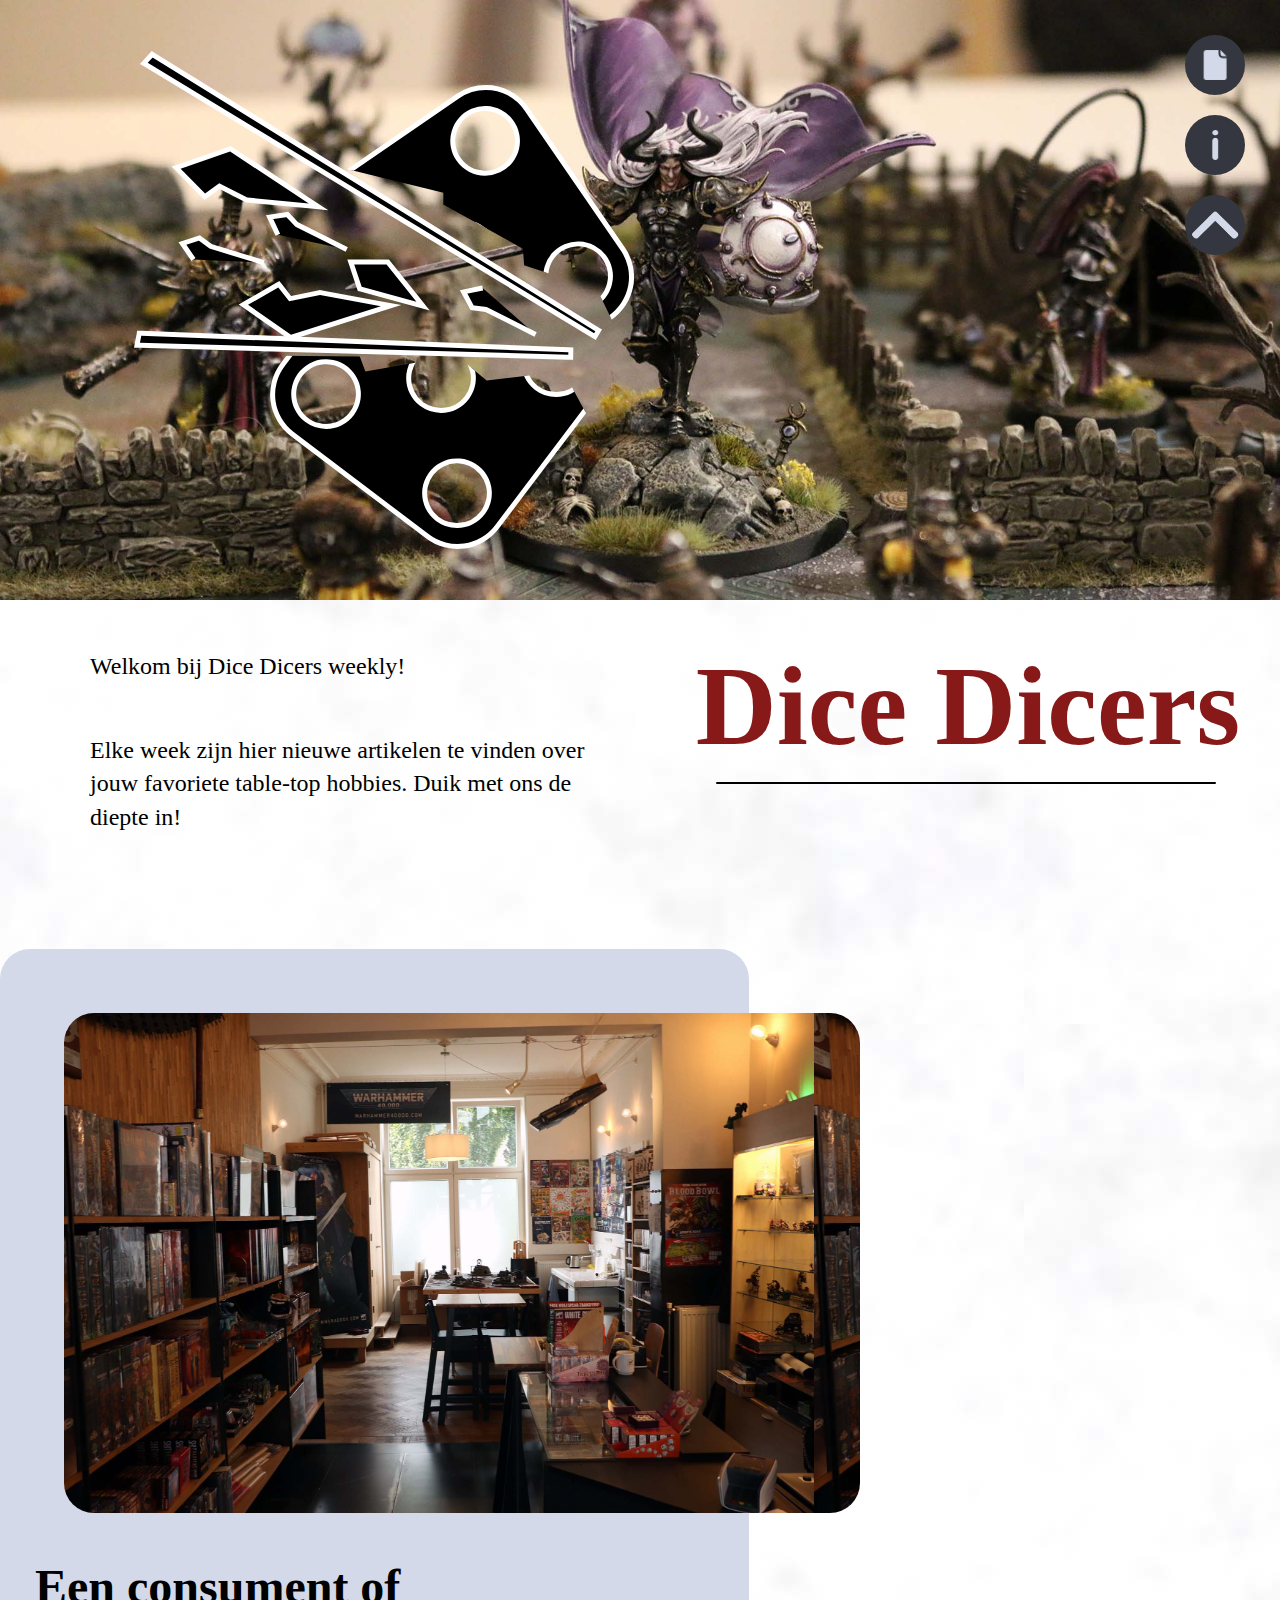
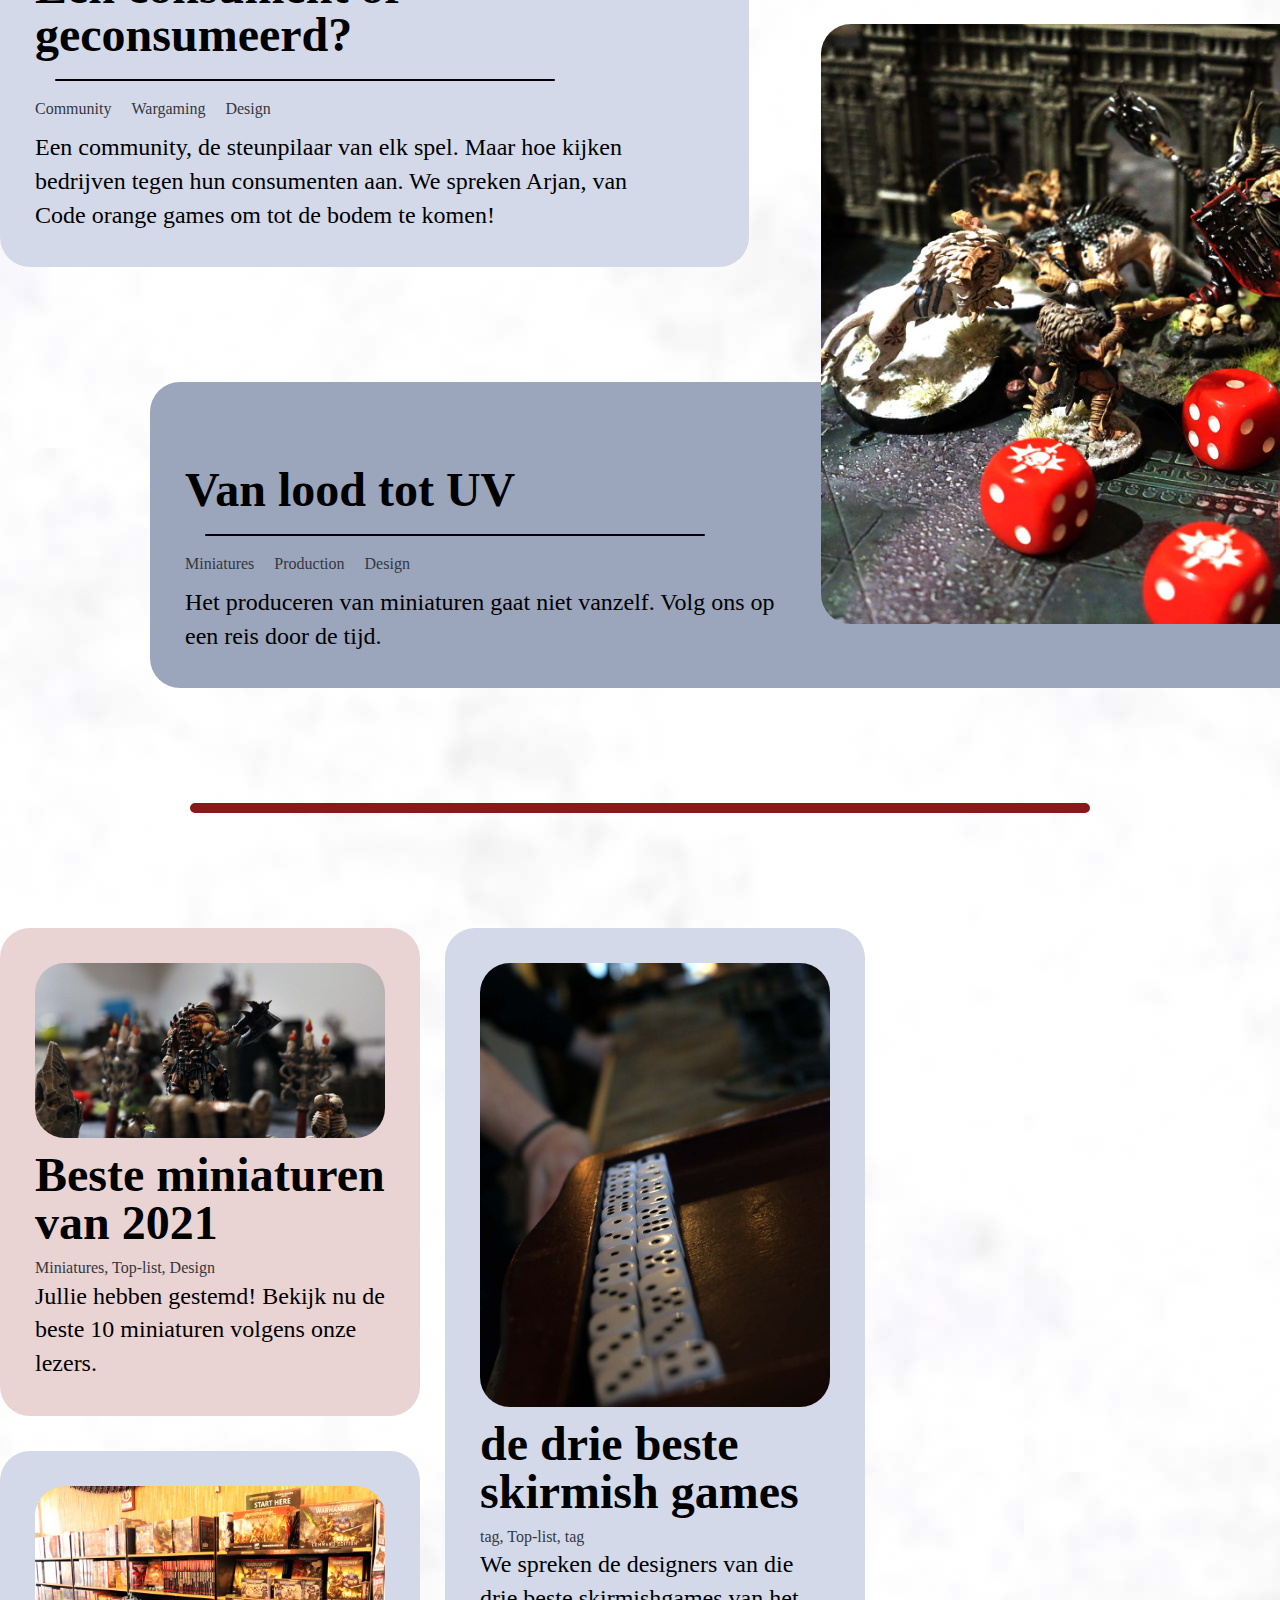
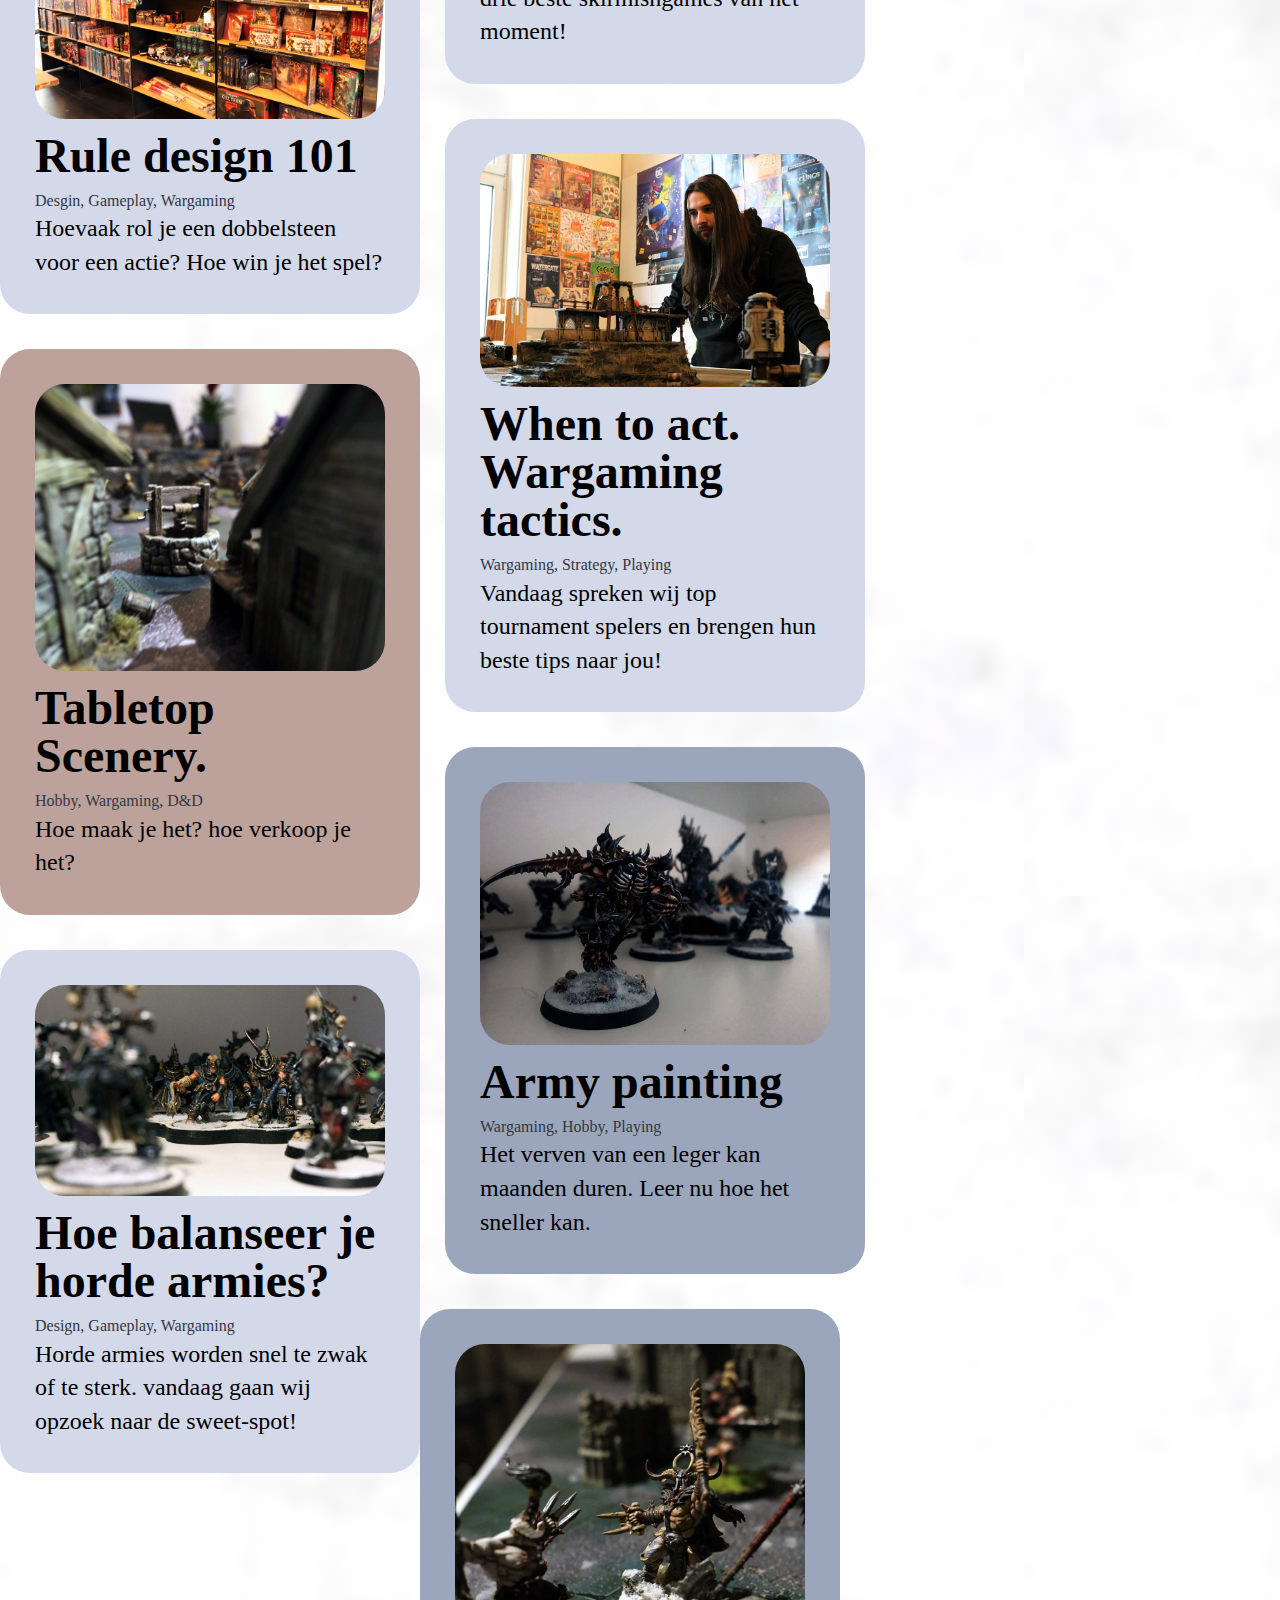
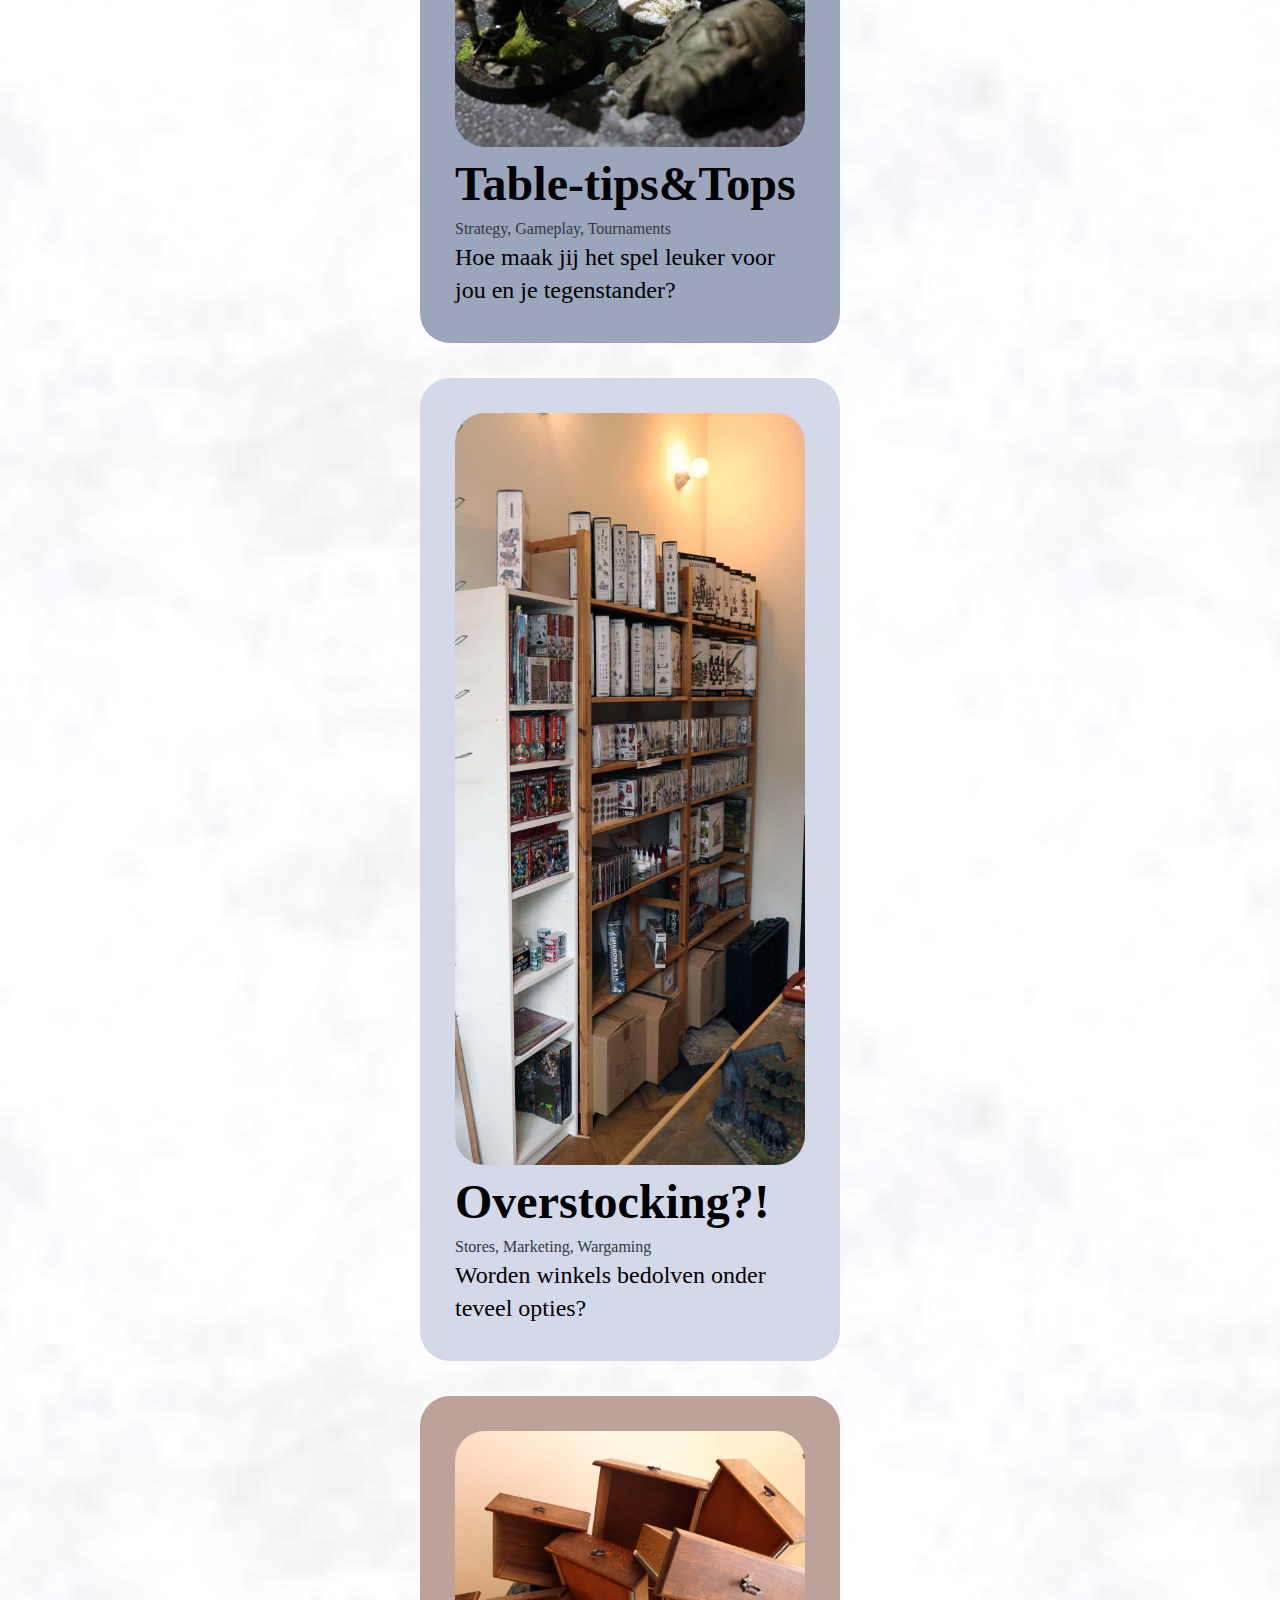
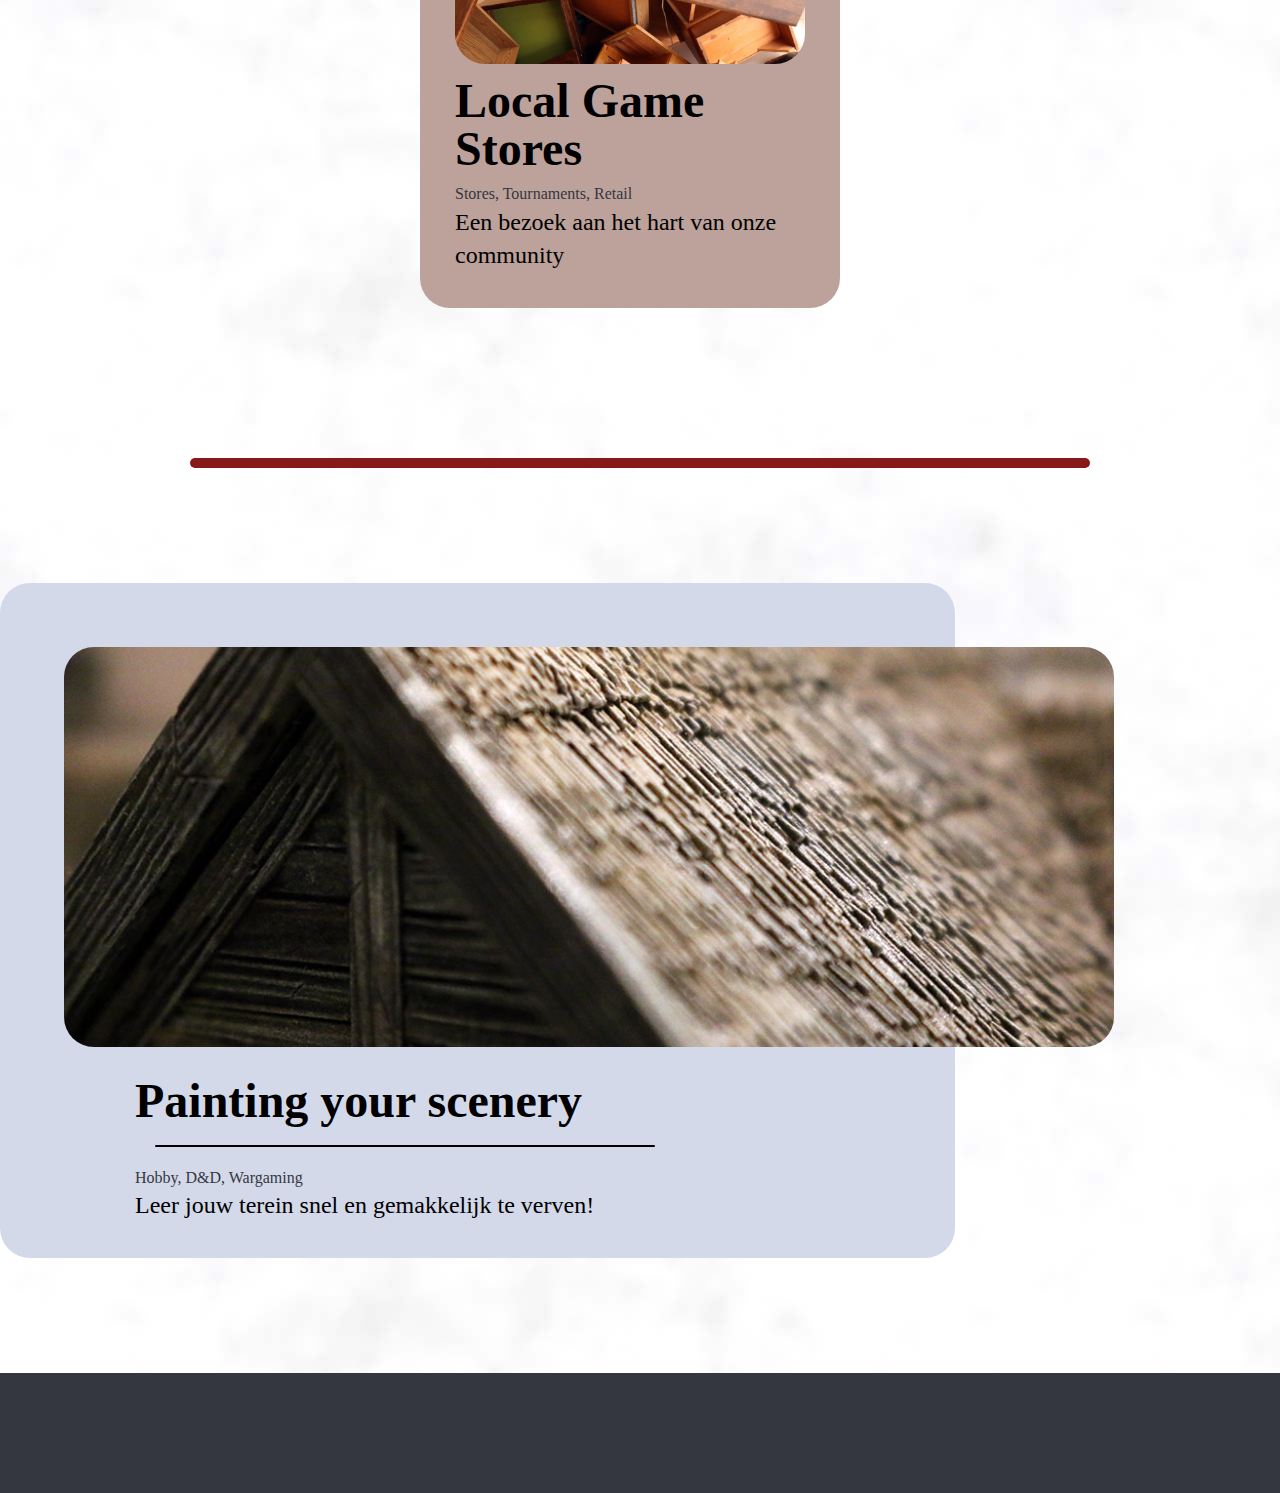
<file: index.html>
<!DOCTYPE html>
<html lang="en">
<head>
    <meta charset="UTF-8">
    <meta http-equiv="X-UA-Compatible" content="IE=edge">
    <meta name="viewport" content="width=device-width, initial-scale=1.0">
    <title>wholetask</title>
    <link rel="stylesheet" href="css/stylereset.css">
    <link rel="stylesheet" href="css/style.css">
    <link rel="preconnect" href="https://fonts.googleapis.com">
    <link rel="preconnect" href="https://fonts.gstatic.com" crossorigin>
    <link href="https://fonts.googleapis.com/css2?family=Abril+Fatface&family=Cormorant+Garamond:wght@300;400;500;700&display=swap" rel="stylesheet">

</head>
<body>
    <nav>
        <a href="#articles">
            <div class="button button-nav">
                <img src="img/icons/icn_article.png" alt="Articles" class="icon">
            </div>
        </a>

        <div class="button button-nav about">
            <img src="img/icons/icn_about.png" alt="About" class="icon">
        </div>

        <a href="#">
            <div class="button button-nav">
                <img src="img/icons/icn_arrow.png" alt="Up" class="icon">
            </div>
        </a>
    </nav>

    <aside class="about-menu" id="menu">
        <h2 class="text-light">About</h2>
        <div id="about-text" class="text-light">
            <p class="spacing-alinea">Elke week zijn hier nieuwe artikelen te vinden over jouw favoriete table-top hobbies. 
            </p>
            <p>Volg ons op social media, om up-to-date te blijven met al onze artikelen!</p>
        </div>
        
    </aside>


    <header class="center spacing-bottom">
        <figure class="relative" id="img-main">
            <img src="img/Logo/logo_dice.svg" alt="Dice Dicers Logo" id="logo">
        </figure>
        <section class="spacing-bottom">
            <div class="float-left">
                <p class="float-left spacing-alinea">Welkom bij Dice Dicers weekly!</p>
                <p>Elke week zijn hier nieuwe artikelen te vinden over jouw favoriete table-top hobbies. Duik met ons de diepte in!</p>
            </div>
            
            <div class="float-right">
                <h1>Dice Dicers</h1>
                <div class="divider-horizontal-thin center"></div>
            </div>
            <div class="clear"></div>
        </section>   
    </header>


    <main>  
        <section class="homepage-list" id="articles">
                <div class="article-container float-left spacing-bottom">
                        <div class="article-01 img-card">
                            <a href="article-01.html">
                                <Figure class="article-img-01 clickable-img">
                                    <div class="overlay"></div>
                                </Figure>
                            </a>
                            <div class="article-description">
                                <h3>Een consument of geconsumeerd? </h3>
                                <div class="divider-horizontal-thin"></div>
                                <ul class="spacing-alinea">
                                    <li class="float-left"><a href="#articles">Community</a></li>
                                    <li class="float-left"><a href="#articles">Wargaming</a></li>
                                    <li class="float-left"><a href="#articles">Design</a></li>
                                </ul> <div class="clear"></div>
                                <p>Een community, de steunpilaar van elk spel. Maar hoe kijken bedrijven tegen hun consumenten aan. We spreken Arjan, van Code orange games om tot de bodem te komen! </p>
                            </div>            
                        </div>
                    </div>          

                <div class="article-container float-left spacing-bottom">
                    <div class="article-02 img-card thumb-04">
                        <Figure class="article-img-02">
                        </Figure>
                            <div class="article-description">
                                <h3>Van lood tot UV</h3>
                                <div class="divider-horizontal-thin"></div>
                                <ul class="spacing-alinea">
                                    <li class="float-left"><a href="">Miniatures</a></li>
                                    <li class="float-left"><a href="">Production</a></li>
                                    <li class="float-left"><a href="">Design</a></li>
                                </ul> <div class="clear"></div>
                                <p> Het produceren van miniaturen gaat niet vanzelf. Volg ons op een reis door de tijd. </p>
                            </div>             
                        </div>
                </div>
                <div class="clear"></div> 
        </section>
        
        <div class="divider-horizontal spacing-bottom"></div>

        <section class="center thumb-list spacing-bottom">
            <div class="float-left">
                <div class="thumb thumb-02">
                    <img src="img/img_mini_01.JPG" alt="Slaughter Priest of Khorne" class="thumb-img">
                    <h3>Beste miniaturen van 2021</h3>
                    <p class="fake-link">Miniatures, Top-list, Design</p>
                    <p>Jullie hebben gestemd! Bekijk nu de beste 10 miniaturen volgens onze lezers.</p>
                </div>

                <div class="thumb">
                    <img src="img/img_windroos_01.jpg" alt="boekenplanken" class="thumb-img">
                    <h3>Rule design 101</h3>
                    <p class="fake-link">Desgin, Gameplay, Wargaming</p>
                    <p>Hoevaak rol je een dobbelsteen voor een actie? Hoe win je het spel? </p>
                </div>

                <div class="thumb thumb-03">
                    <img src="img/img_05_well.jpg" alt="De put van een klein dorpje" class="thumb-img">
                    <h3>Tabletop Scenery.</h3>
                    <p class="fake-link">Hobby, Wargaming, D&D</p>
                    <p> Hoe maak je het? hoe verkoop je het?</p>
                </div>

                <div class="thumb">
                    <img src="img/img_04_cultists.jpg" alt="Chaos cultists"  class="thumb-img">
                    <h3>Hoe balanseer je horde armies?</h3>
                    <p class="fake-link">Design, Gameplay, Wargaming</p>
                    <p> Horde armies worden snel te zwak of te sterk. vandaag gaan wij opzoek naar de sweet-spot!</p>
                </div>
                
            </div>

            <div class="float-left spacing-mid">
                <div class="thumb">
                    <img src="img/img_05_dice.jpg" alt="dobbelstenen in een bak."  class="thumb-img">
                    <h3>de drie beste skirmish games</h3>
                    <p class="fake-link">tag, Top-list, tag</p>
                    <p>We spreken de designers van die drie beste skirmishgames van het moment!</p>
                </div>

                <div class="thumb">
                    <img src="img/img_03_keuzes.jpg" alt="Contemplatie" class="thumb-img">
                    <h3>When to act. Wargaming tactics.</h3>
                    <p class="fake-link">Wargaming, Strategy, Playing</p>
                    <p>Vandaag spreken wij top tournament spelers en brengen hun beste tips naar jou!</p>
                </div>

                <div class="thumb thumb-04">
                    <img src="img/img_06_black-legion.jpeg" alt="Black Legion Greater Posessed" class="thumb-img">
                    <h3>Army painting</h3>
                    <p class="fake-link">Wargaming, Hobby, Playing</p>
                    <p>Het verven van een leger kan maanden duren. Leer nu hoe het sneller kan.</p>
                </div>
            </div>

            <div class="float-left">
                <div class="thumb thumb-04">
                    <img src="img/img_strijd_01.jpg" alt="Barbarian" class="thumb-img">
                    <h3>Table-tips&Tops</h3>
                    <p class="fake-link">Strategy, Gameplay, Tournaments</p>
                    <p>Hoe maak jij het spel leuker voor jou en je tegenstander?</p>
                </div>

                <div class="thumb">
                    <img src="img/img_windroos_01OLD.jpg" alt="Full Shelves" class="thumb-img">
                    <h3>Overstocking?!</h3>
                    <p class="fake-link">Stores, Marketing, Wargaming</p>
                    <p>Worden winkels bedolven onder teveel opties?</p>
                </div>

                <div class="thumb thumb-03">
                    <img src="img/img_subcultures_drawers.jpg" alt="Subcultures sculpture" class="thumb-img">
                    <h3>Local Game Stores</h3>
                    <p class="fake-link">Stores, Tournaments, Retail</p>
                    <p>Een bezoek aan het hart van onze community</p>
                </div>
            </div>
            <div class="clear"></div>
        </section>

        <div class="divider-horizontal spacing-bottom"></div>

        <section class="homepage-list">
            <div class="article-container float-left spacing-bottom">
                <div class="article-03 img-card">
                    <div class="article-description img-source">
                        <h3>Painting your scenery </h3>
                        <div class="divider-horizontal-thin"></div>
                        <p class="fake-link">Hobby, D&D, Wargaming</p>
                        <p>
                            Leer jouw terein snel en gemakkelijk te verven!
                        </p>
                    </div>   
                    <Figure class="article-img-03"></Figure>
                             
                </div>
            </div>
            <div class="clear"></div>
        </section>
            
    </main>

<Footer id="footer">

</Footer>
<script src="js/script.js"></script>
</body>
</html>
</file>
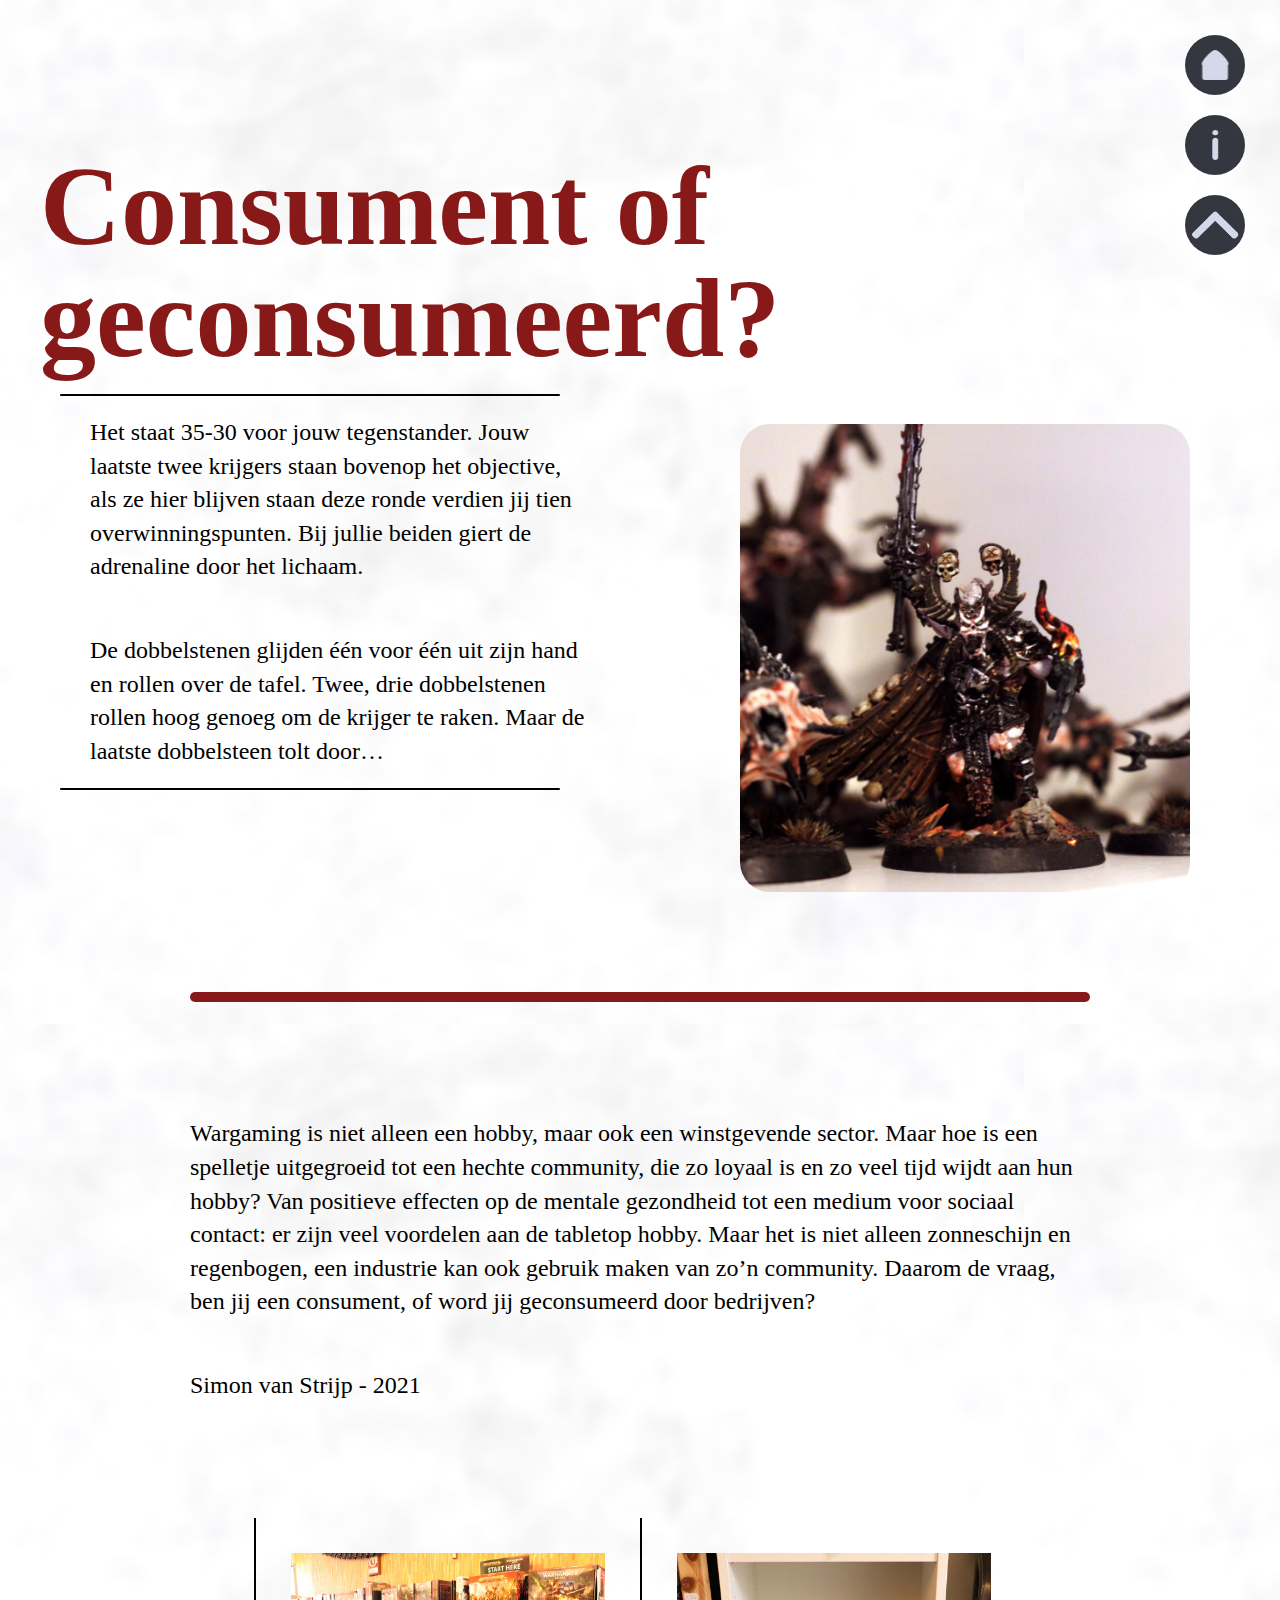
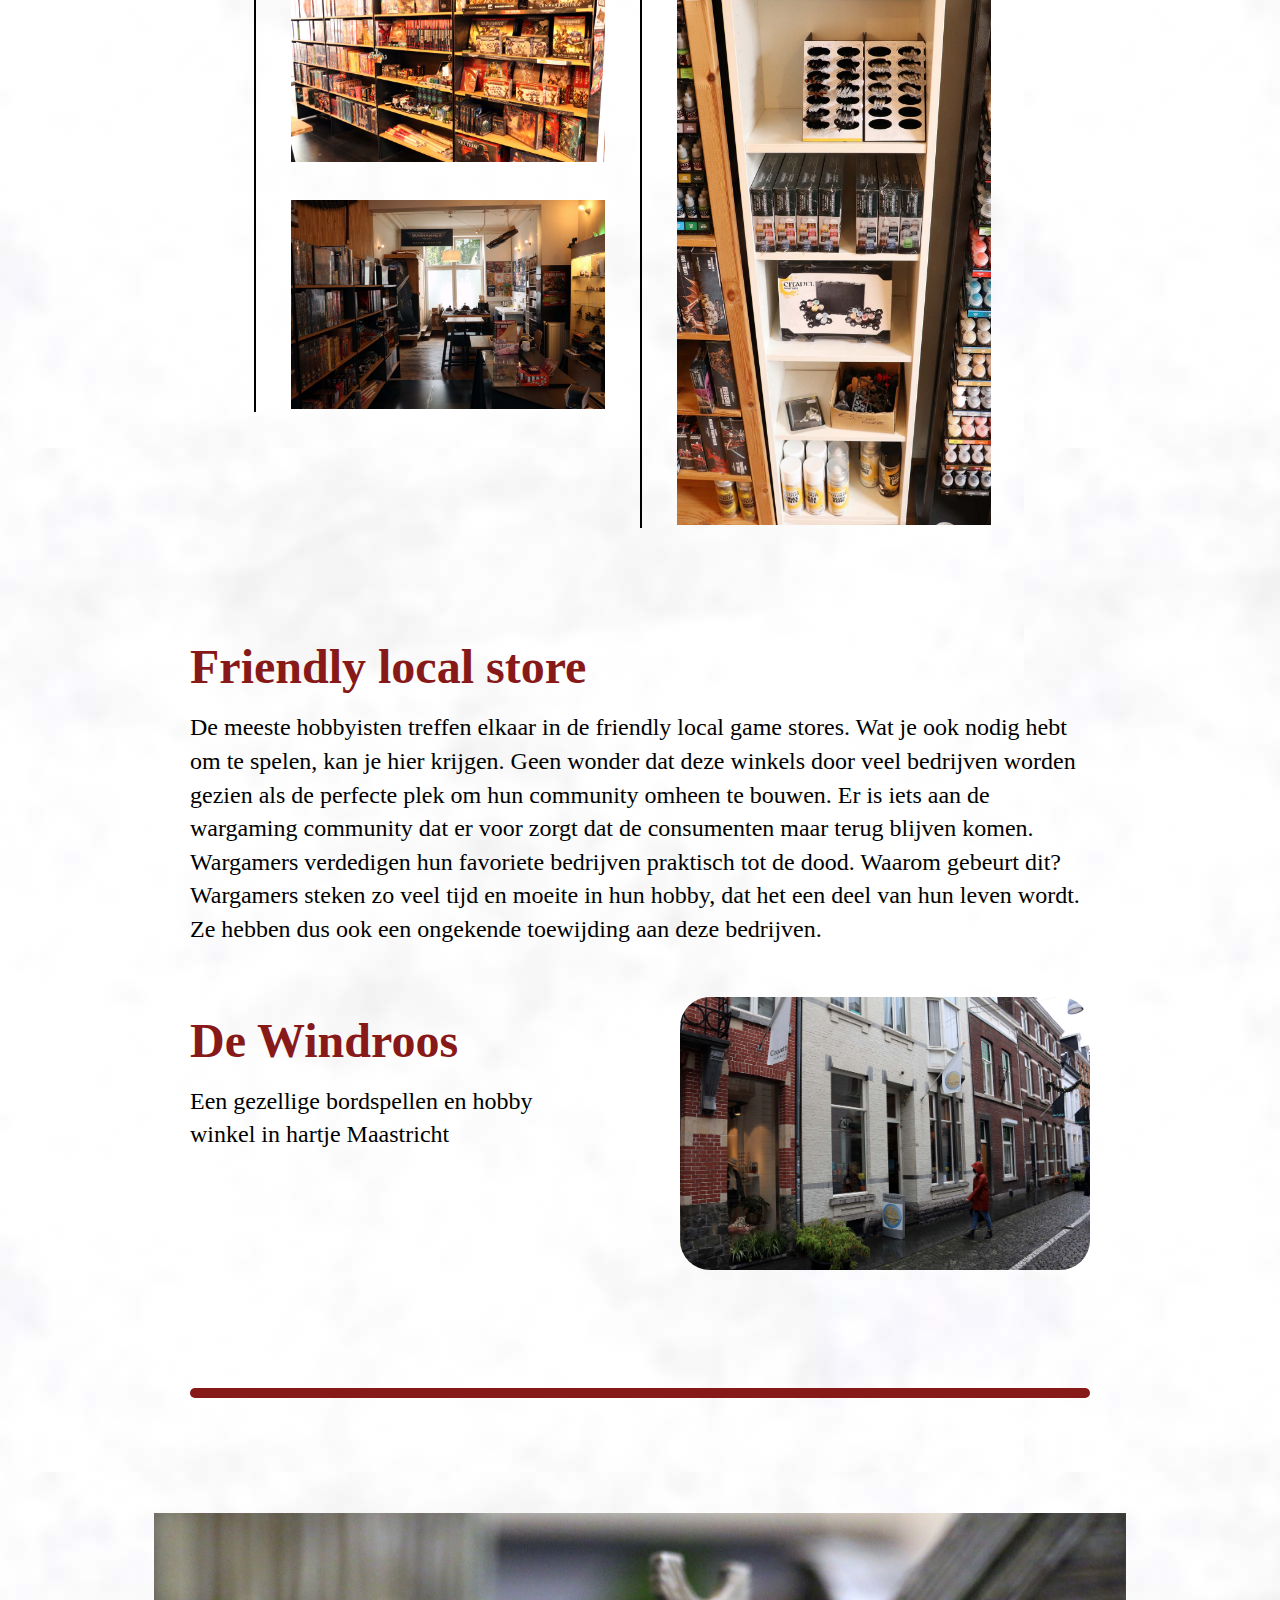
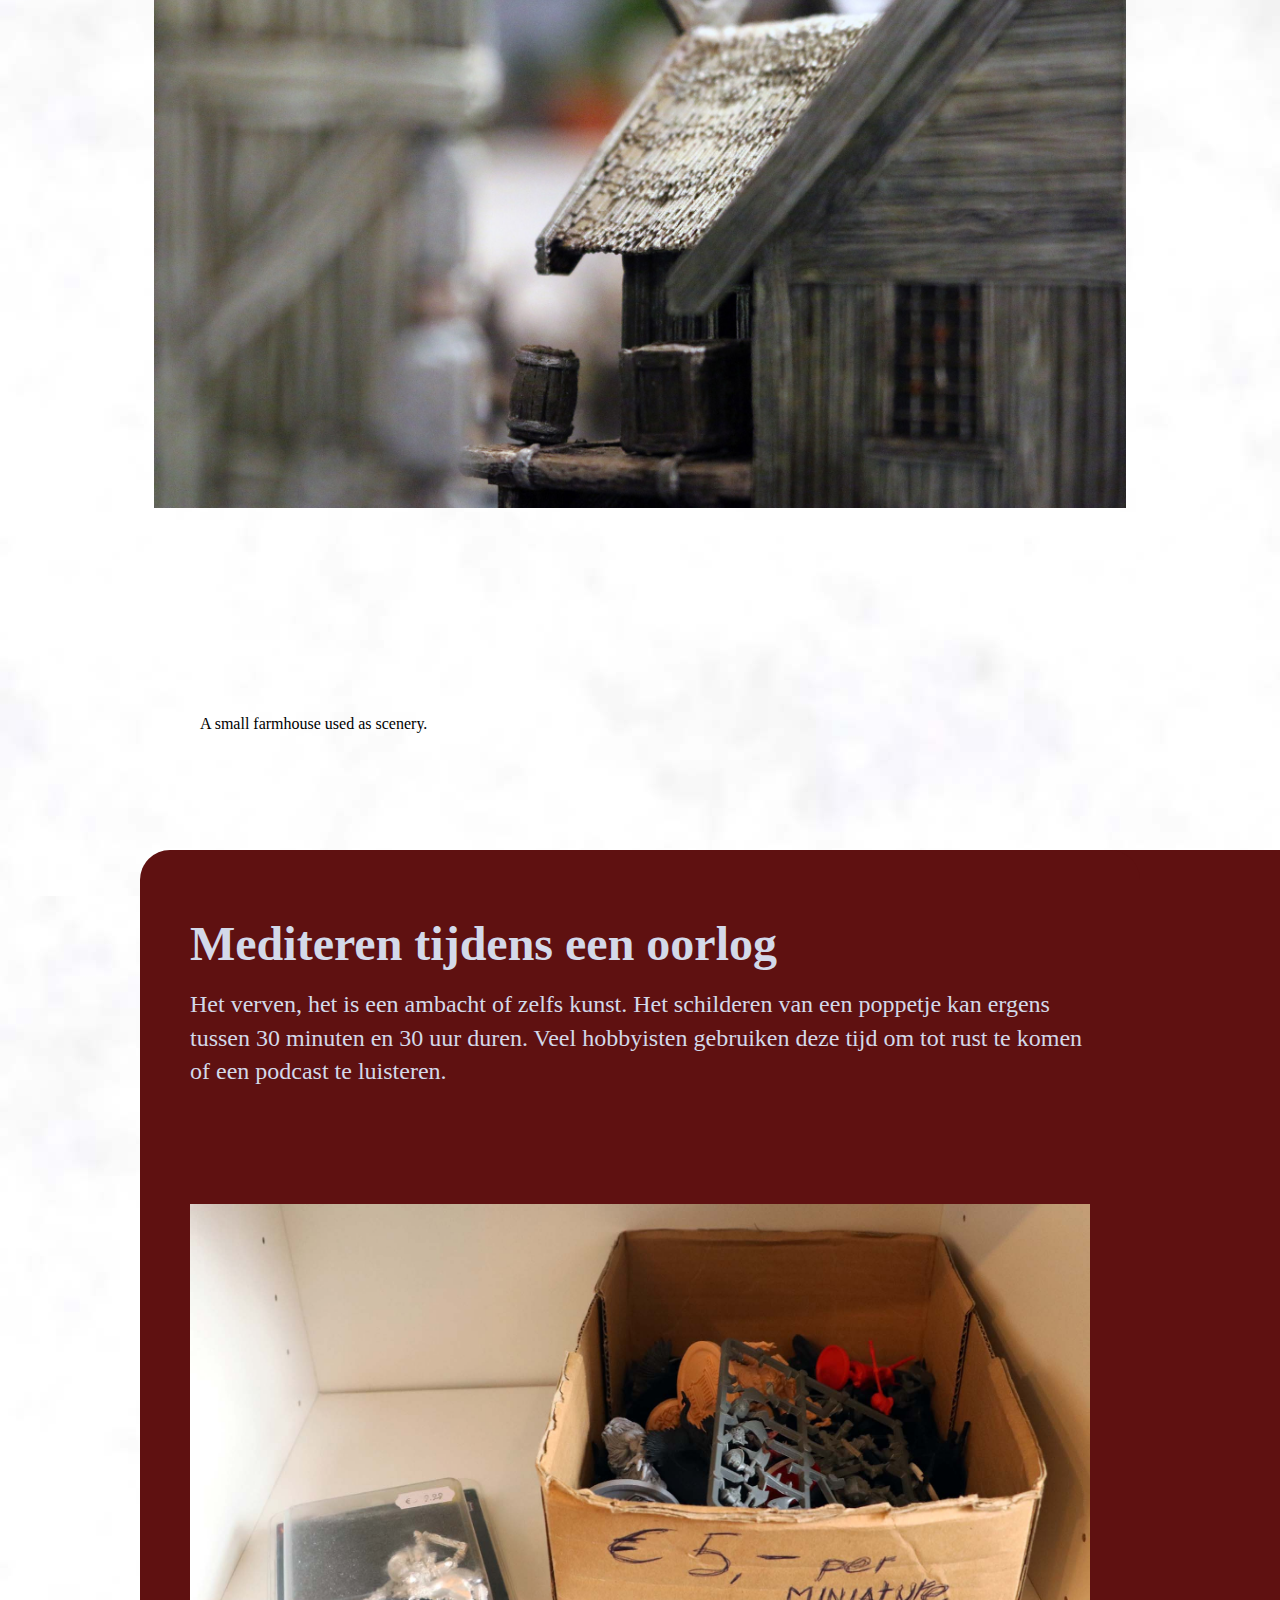
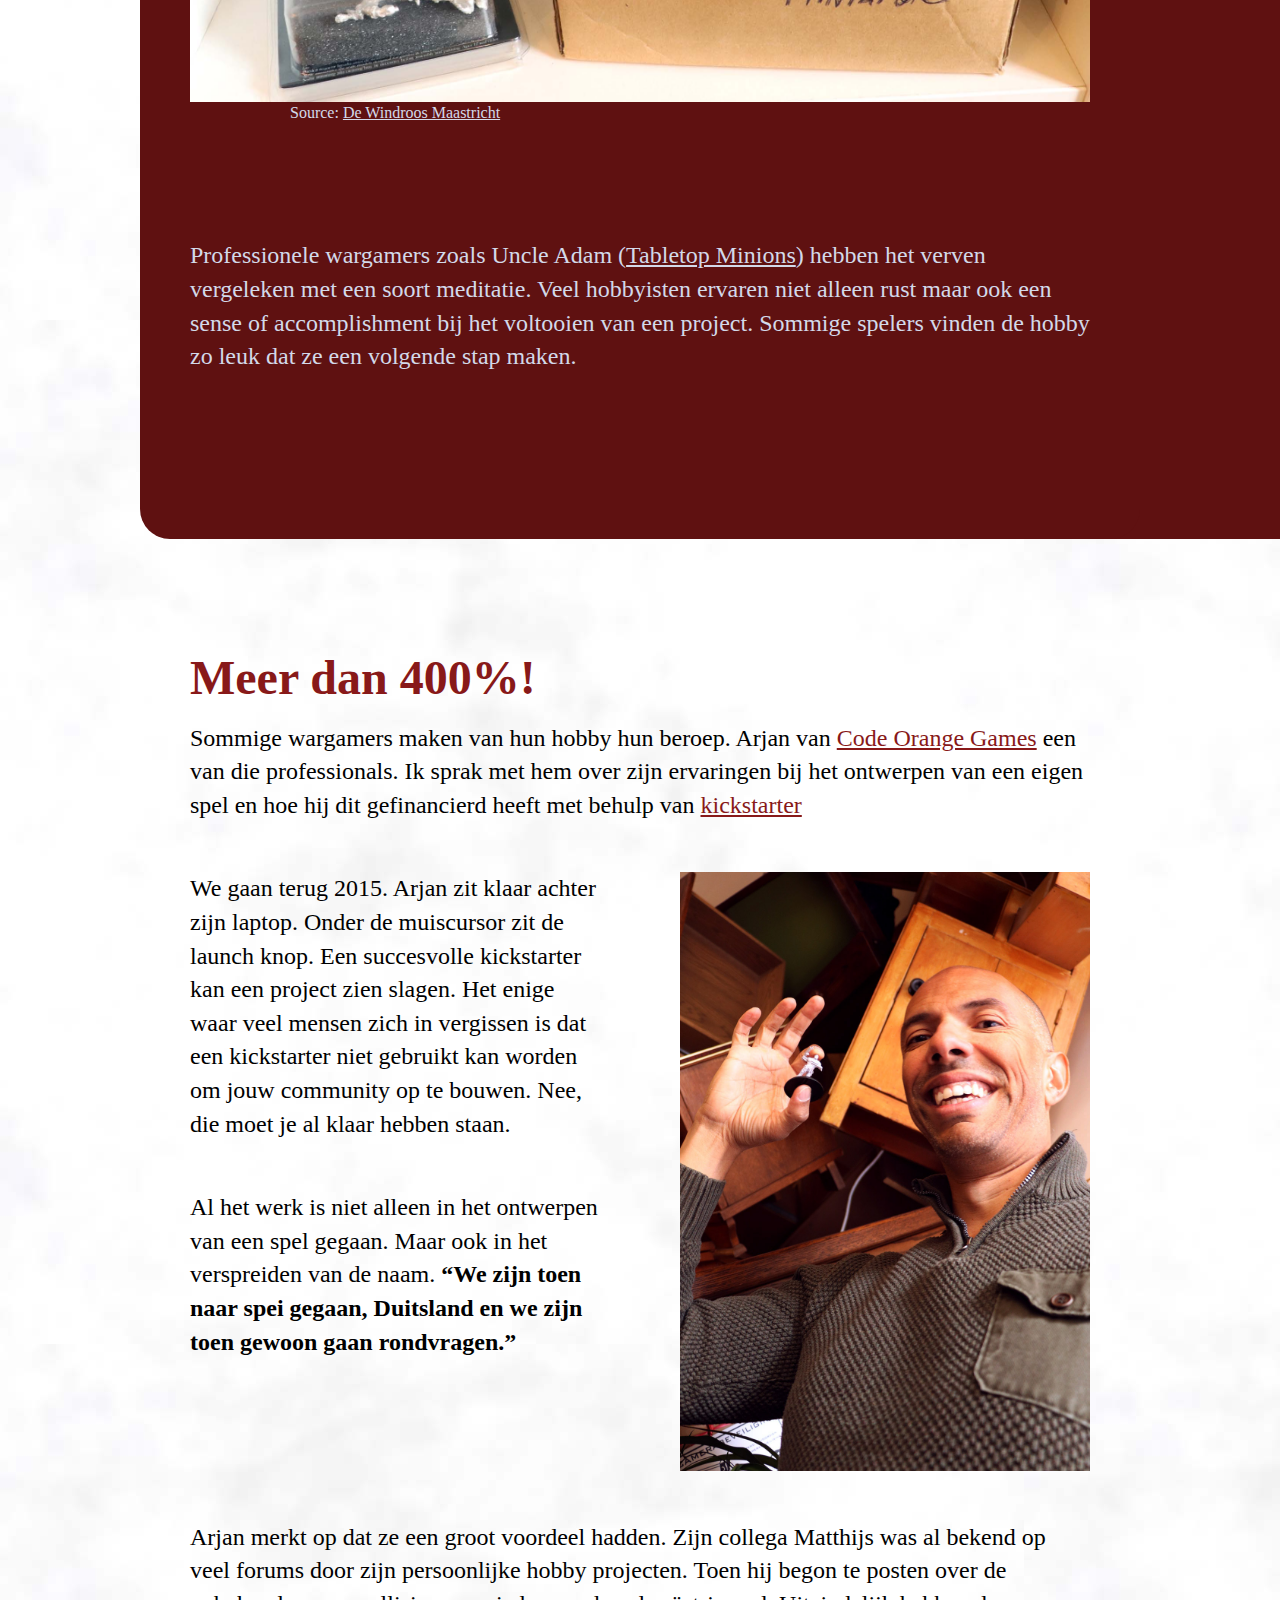
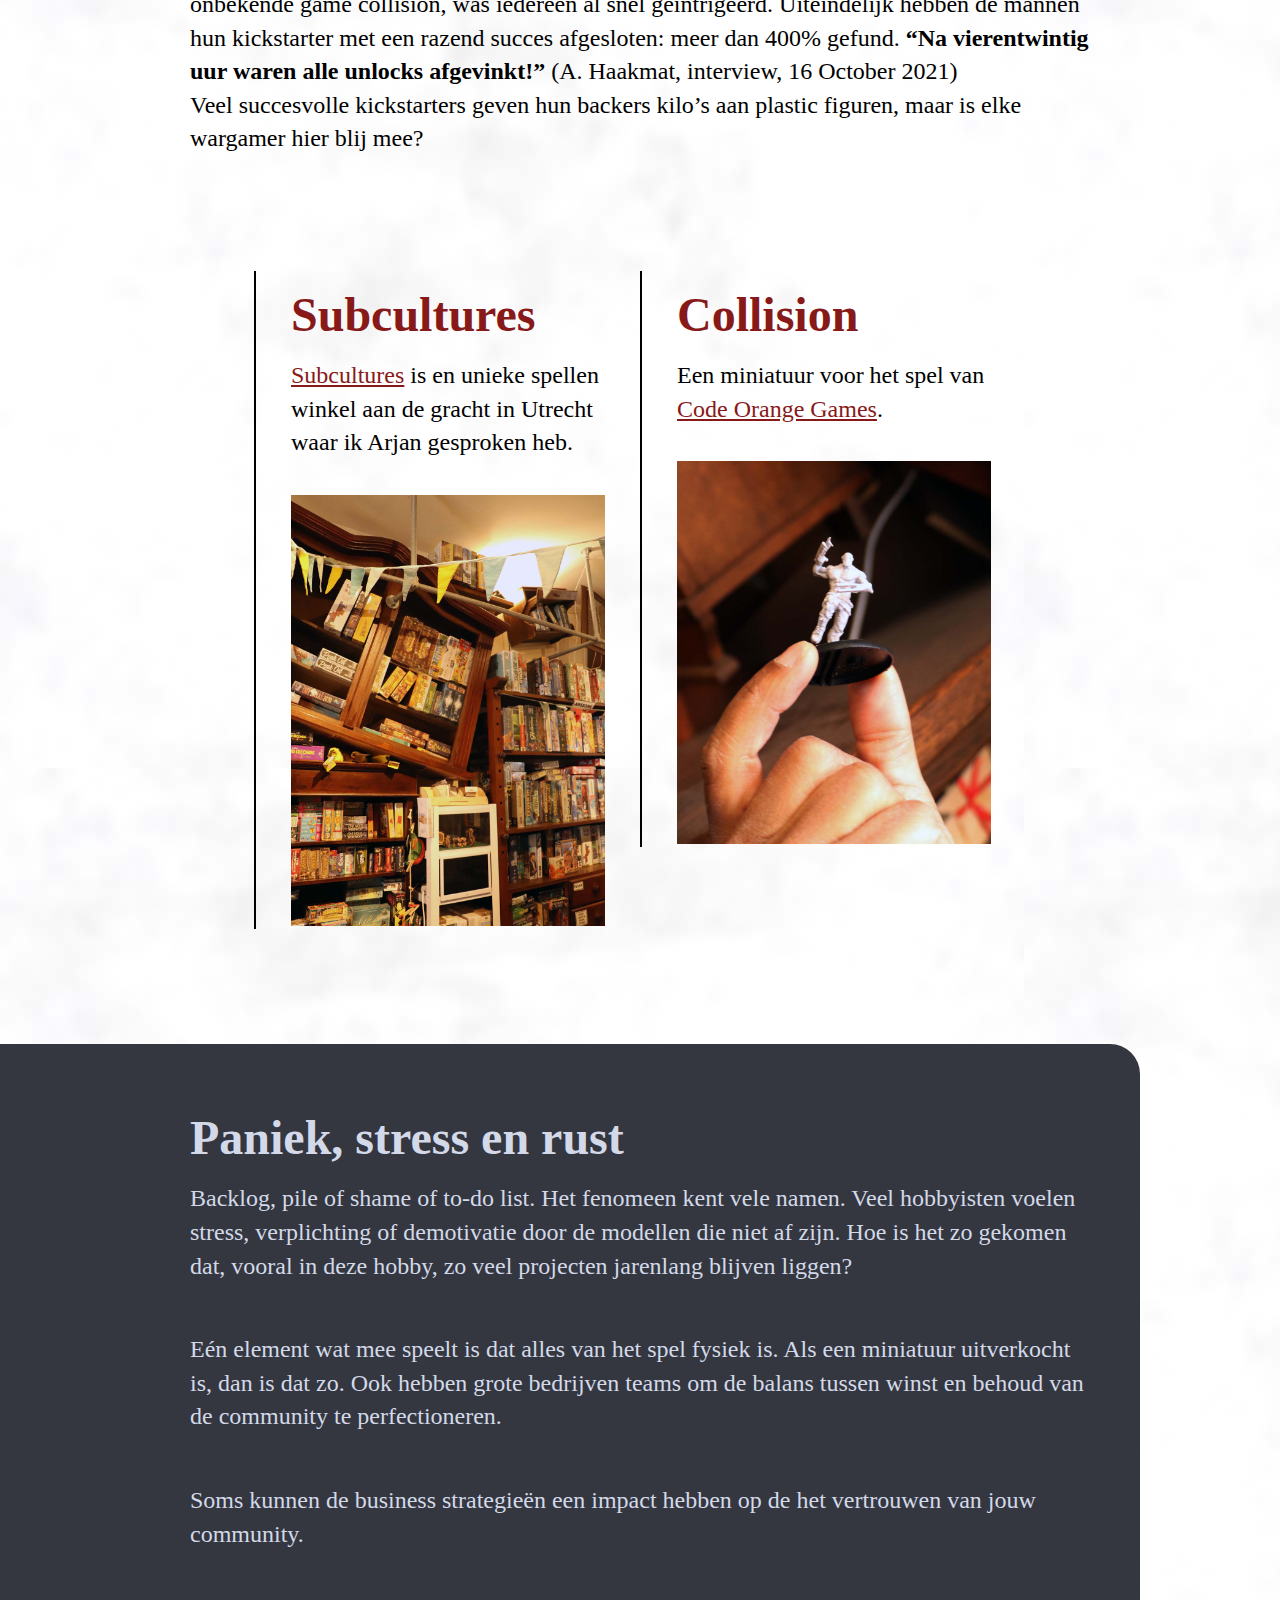
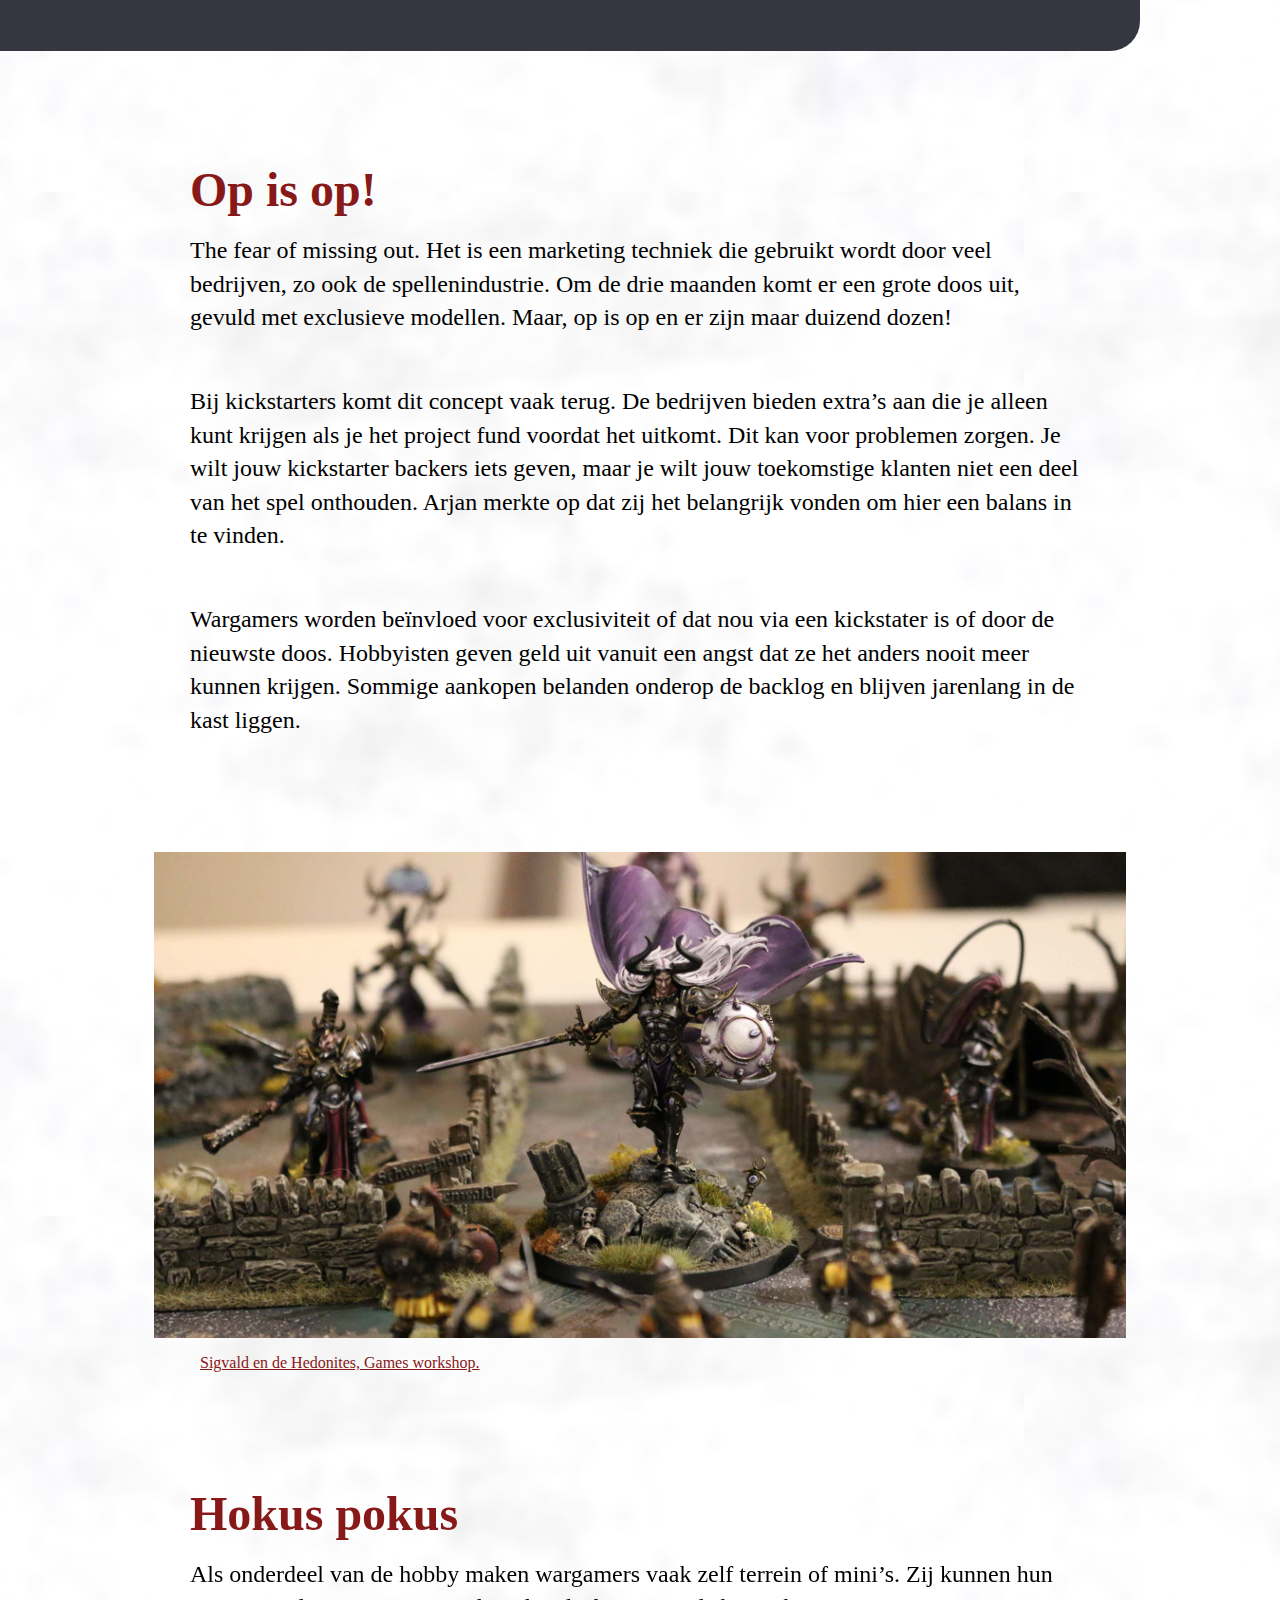
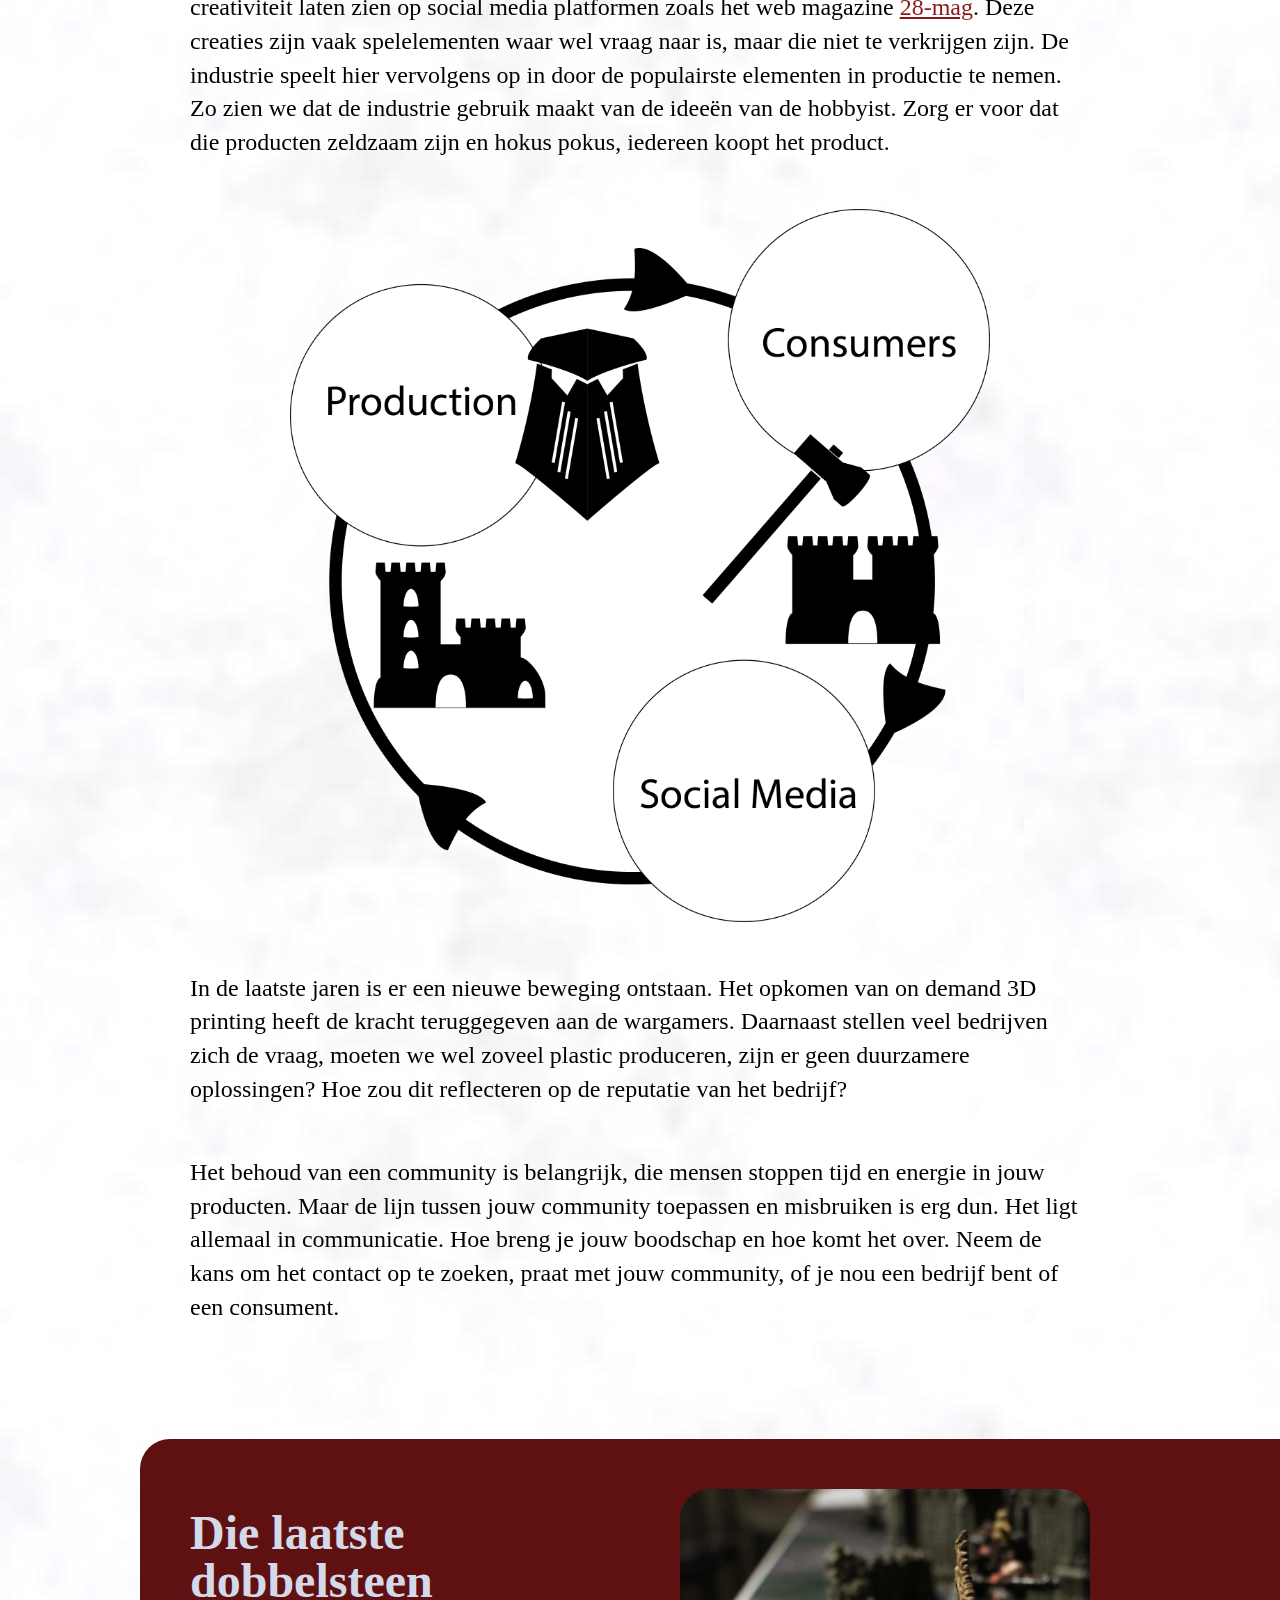
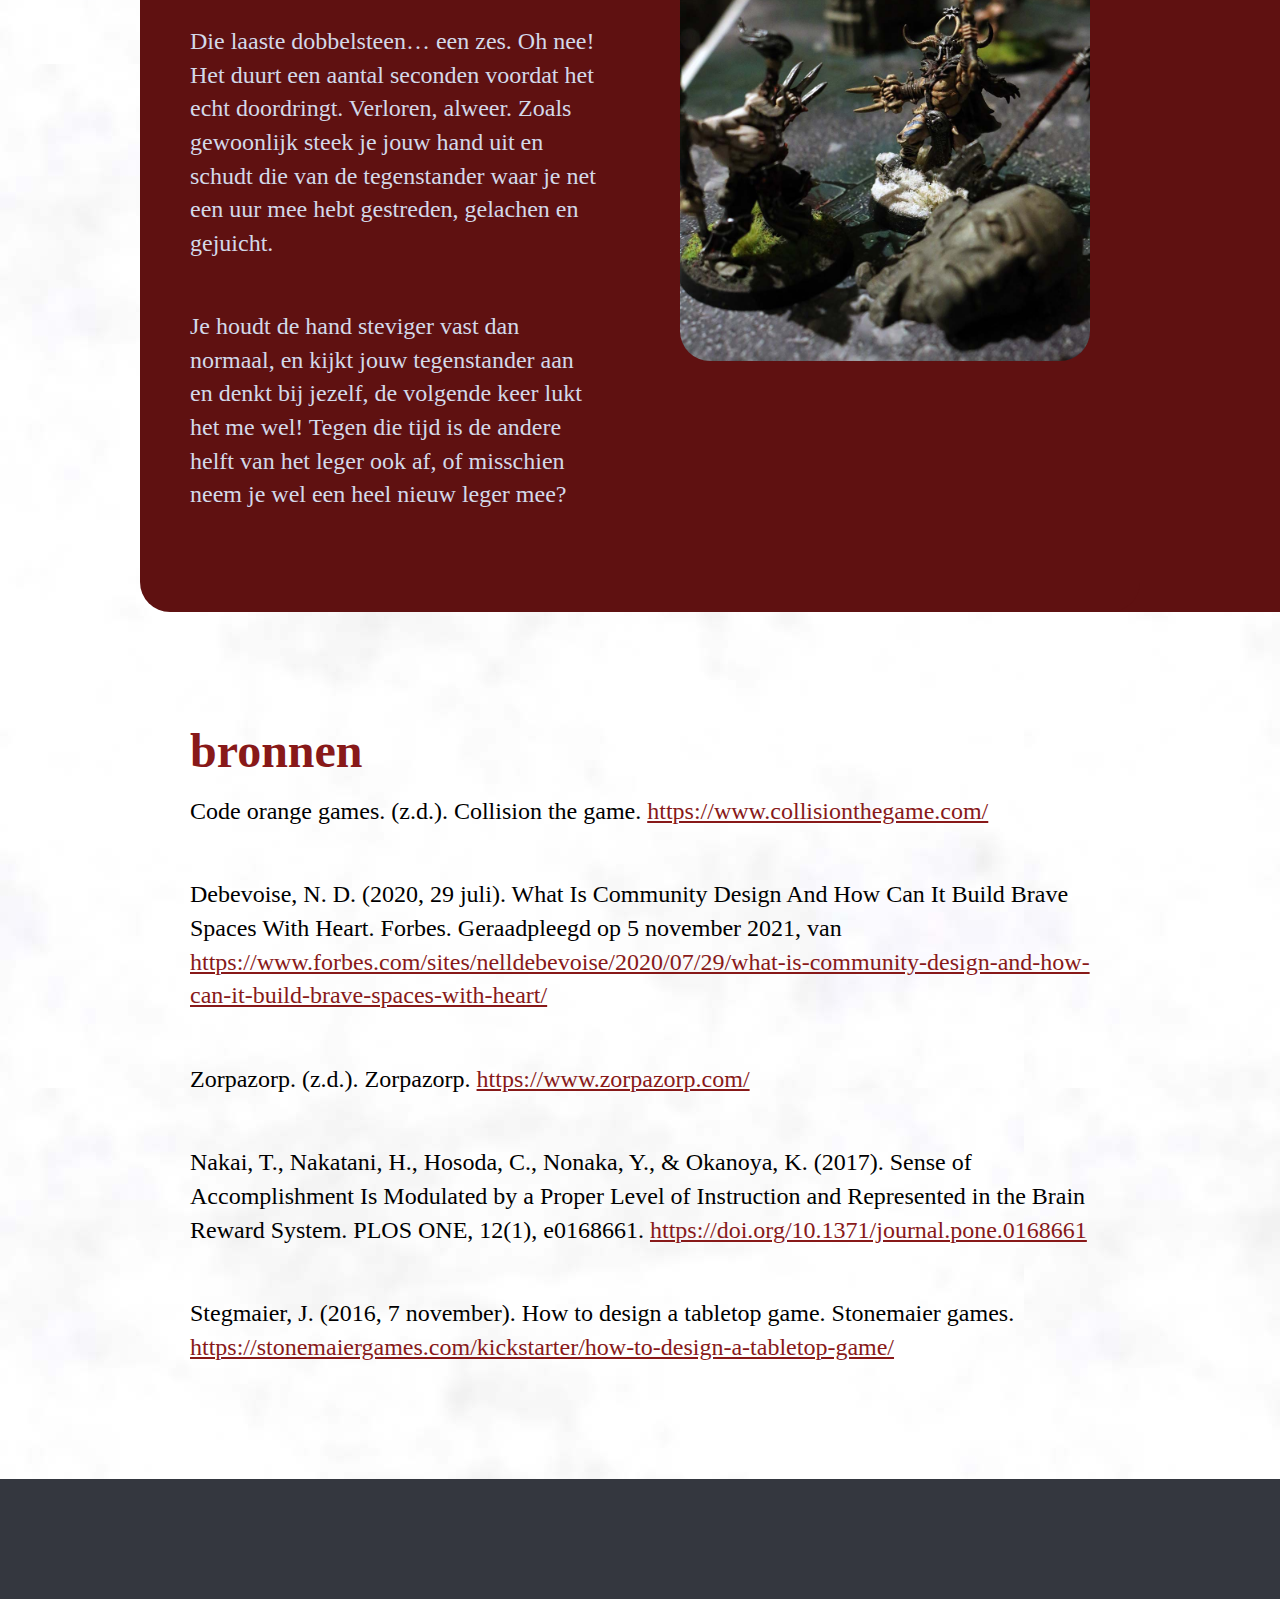
<file: article-01.html>
<!DOCTYPE html>
<html lang="en">

<head>
    <meta charset="UTF-8">
    <meta http-equiv="X-UA-Compatible" content="IE=edge">
    <meta name="viewport" content="width=device-width, initial-scale=1.0">
    <title>Concument of geconsumeerd</title>
    <link rel="stylesheet" href="css/stylereset.css">
    <link rel="stylesheet" href="css/style.css">
    <link rel="preconnect" href="https://fonts.googleapis.com">
    <link rel="preconnect" href="https://fonts.gstatic.com" crossorigin>
    <link
        href="https://fonts.googleapis.com/css2?family=Abril+Fatface&family=Cormorant+Garamond:wght@300;400;500;700&display=swap"
        rel="stylesheet">
</head>

<body class="relative">
    <nav>
        <a href="index.html">
            <div class="button button-nav">
                <img src="img/icons/icn_home.png" alt="home" class="icon">
            </div>
        </a>

        <div class="button button-nav about">
            <img src="img/icons/icn_about.png" alt="About" class="icon">
        </div>

        <a href="#">
            <div class="button button-nav">
                <img src="img/icons/icn_arrow.png" alt="Up" class="icon">
            </div>
        </a>
    </nav>

    <aside class="about-menu" id="menu">
        <h2 class="text-light">About</h2>
        <div id="about-text" class="text-light">
            <p class="spacing-alinea">Elke week zijn hier nieuwe artikelen te vinden over jouw favoriete table-top hobbies. 
            </p>
            <p>Volg ons op social media, om up-to-date te blijven met al onze artikelen!</p>
        </div>
    </aside>

    <header>
        <section>
            <div class="title-container">
                <h1>Consument of geconsumeerd?</h1>
                <div class="float-left">
                    <div class="divider-horizontal-thin"></div>
                    <p class="spacing-alinea">Het staat 35-30 voor jouw tegenstander. Jouw laatste twee krijgers staan
                        bovenop het objective, als ze hier blijven staan deze ronde verdien jij tien overwinningspunten.
                        Bij jullie beiden giert de adrenaline door het lichaam.
                    </p>
                    <p>De dobbelstenen glijden één voor één uit zijn hand en rollen over de tafel. Twee, drie
                        dobbelstenen rollen hoog genoeg om de krijger te raken. Maar de laatste dobbelsteen tolt door…
                    </p>
                    <div class="divider-horizontal-thin"></div>
                </div>

                <img src="img/img_header_mini.jpg" alt="miniature" class="float-left" id="img-header">
                <div class="clear spacing-alinea"></div>

            </div>

        </section>
    </header>
    <main>

        <div class="divider-horizontal"></div>

        <article class="spacing-bottom">
            <p class="spacing-alinea">
                Wargaming is niet alleen een hobby, maar ook een winstgevende sector. Maar hoe is een spelletje
                uitgegroeid tot een hechte community, die zo loyaal is en zo veel tijd wijdt aan hun hobby? Van
                positieve effecten op de mentale gezondheid tot een medium voor sociaal contact: er zijn veel voordelen
                aan de tabletop hobby. Maar het is niet alleen zonneschijn en regenbogen, een industrie kan ook gebruik
                maken van zo’n community. Daarom de vraag, ben jij een consument, of word jij geconsumeerd door
                bedrijven?
            </p>

            <p>Simon van Strijp - 2021</p>
        </article>

        <article class="spacing-bottom">
            <div class="collums">

                <div class="p-collum border-left float-left">
                    <img src="img/img_windroos_01.jpg" alt="Rekken vol miniaturen" class="img-collum">
                    <img src="img/img_windroos_02.jpg" alt="De Windroos" class="img-collum">
                </div>

                <div class="p-collum border-left float-left">
                    <img src="img/img_windroos_03_forsale.jpg" alt="meeting" class="img-collum">
                </div>

                <div class="clear"></div>
            </div>
        </article>


        <Article class="spacing-bottom">
            <h2>Friendly local store</h2>
            <p>
                De meeste hobbyisten treffen elkaar in de friendly local game stores. Wat je ook nodig hebt om te
                spelen, kan je hier krijgen.
                Geen wonder dat deze winkels door veel bedrijven worden gezien als de perfecte plek om hun community
                omheen te bouwen. Er is iets aan de wargaming community dat er voor zorgt dat de consumenten maar terug
                blijven komen. </p>

            <p class="spacing-alinea">
                Wargamers verdedigen hun favoriete bedrijven praktisch tot de dood. Waarom gebeurt dit?
                Wargamers steken zo veel tijd en moeite in hun hobby, dat het een deel van hun leven wordt. Ze hebben
                dus ook een ongekende toewijding aan deze bedrijven.
            </p>

            <section class="center">
                <div class="float-left p-sidebar">
                    <h2>De Windroos</h2>
                    <p>Een gezellige bordspellen en hobby winkel in hartje Maastricht</p>
                </div>

                <Figure class="float-left relative">
                    <a href="https://dewindroosspellen.nl/en/" target="_blank"
                        class="img-sidebar clickable-img relative">
                        <img src="img/img_windroos_entre.jpg" alt="Windroos Entre." class="thumb-img">
                        <div class="overlay"></div>
                    </a>
                </Figure>

                <div class="clear"></div>
            </section>

        </article>

        <div class="divider-horizontal"></div>

        <figure class="divider-img spacing-bottom">
            <div class="dividing-img-01"></div>
            <p class="img-source"> A small farmhouse used as scenery.</p>
        </figure>


        <div class="relative spacing-bottom">
            <div class="bg-right"></div>
            <div class="wide center">
                <article class="red-bg">
                    <div></div>
                    <h2 class="text-light">Mediteren tijdens een oorlog</h2>
                    <p class="spacing-bottom text-light">
                        Het verven, het is een ambacht of zelfs kunst. Het schilderen van een poppetje kan ergens tussen
                        30 minuten en 30 uur duren. Veel hobbyisten gebruiken deze tijd om tot rust te komen of een
                        podcast te luisteren.
                    </p>

                    <figure class="spacing-bottom">
                        <img src="img/img_usedminis.jpg" alt="used miniatures for sale" class="center" id="img-fig">
                        <p class="img-source text-light"> Source:
                            <a href="https://dewindroosspellen.nl/en/" class="link-light">De Windroos Maastricht</a>
                        </p>
                    </figure>

                    <p class="spacing-bottom text-light">
                        Professionele wargamers zoals Uncle Adam (<a
                            href="https://www.youtube.com/channel/UC2CKTY1TXQ4YQ3AHvyCgtbQ" target="_blank"
                            class="link-light">Tabletop Minions</a>) hebben het verven vergeleken met een soort
                        meditatie. Veel hobbyisten ervaren niet alleen rust maar ook een sense of accomplishment bij het
                        voltooien van een project.
                        Sommige spelers vinden de hobby zo leuk dat ze een volgende stap maken.

                    </p>

                </article>
            </div>

        </div>

        <article class="spacing-bottom">
            <h2>Meer dan 400%!</h2>
            <p class="spacing-alinea">
                Sommige wargamers maken van hun hobby hun beroep. Arjan van <a href="https://www.collisionthegame.com/"
                    target="_blank" class="link">Code Orange Games</a> een van die professionals. Ik sprak met hem over
                zijn ervaringen bij het ontwerpen van een eigen spel en hoe hij dit gefinancierd heeft met behulp van
                <a href="https://www.kickstarter.com/" target="_blank" class="link">kickstarter</a>
            </p>

            <div class="spacing-alinea ">
                <div class="float-left p-sidebar">
                    <p class="spacing-alinea">
                        We gaan terug 2015. Arjan zit klaar achter zijn laptop. Onder de muiscursor zit de launch knop.
                        Een succesvolle kickstarter kan een project zien slagen. Het enige waar veel mensen zich in
                        vergissen is dat een kickstarter niet gebruikt kan worden om jouw community op te bouwen. Nee,
                        die moet je al klaar hebben staan.
                    </p>

                    <p>
                        Al het werk is niet alleen in het ontwerpen van een spel gegaan. Maar ook in het verspreiden van
                        de naam. <mark class="quote">“We zijn toen naar spei gegaan, Duitsland en we zijn toen gewoon
                            gaan rondvragen.”</mark>
                    </p>
                </div>
                <img src="img/img_Arjan.jpg" alt="Arjan portet" class="float-left img-sidebar">
                <div class="clear"></div>
            </div>


            <p>
                Arjan merkt op dat ze een groot voordeel hadden. Zijn collega Matthijs was al bekend op veel forums door
                zijn persoonlijke hobby projecten. Toen hij begon te posten over de onbekende game collision, was
                iedereen al snel geïntrigeerd. Uiteindelijk hebben de mannen hun kickstarter met een razend succes
                afgesloten: meer dan 400% gefund. <mark class="quote">“Na vierentwintig uur waren alle unlocks
                    afgevinkt!”</mark> (A. Haakmat, interview, 16 October 2021)
            </p>

            <p>
                Veel succesvolle kickstarters geven hun backers kilo’s aan plastic figuren, maar is elke wargamer hier
                blij mee?
            </p>
        </article>

        <article class="spacing-bottom">
            <div class="collums">

                <div class="p-collum border-left float-left">
                    <h2>Subcultures</h2>
                    <p> <a href="https://www.subcultures.nl/" target="_blank" class="link">Subcultures</a> is en unieke
                        spellen winkel aan de gracht in Utrecht waar ik Arjan gesproken heb.</p>
                    <img src="img/img_subcultures_01.jpg" alt="Subcultures spellen winkel" class="img-collum">
                </div>

                <div class="p-collum border-left float-left">
                    <h2>Collision</h2>
                    <p>Een miniatuur voor het spel van <a href="https://www.collisionthegame.com/" target="_blank"
                            class="link">Code Orange Games</a>.</p>
                    <img src="img/img_subcultures_collision_01.jpg" alt="Miniature van Collision the game"
                        class="img-collum">
                </div>

                <div class="clear"></div>
            </div>
        </article>

        <div class="relative spacing-bottom">
            <div class="bg-left"></div>
            <div class="wide center">
                <article class="dark-bg">
                    <h2 class="text-light">Paniek, stress en rust</h2>
                    <p class="text-light spacing-alinea">
                        Backlog, pile of shame of to-do list. Het fenomeen kent vele namen. Veel hobbyisten voelen
                        stress, verplichting of demotivatie door de modellen die niet af zijn. Hoe is het zo gekomen
                        dat, vooral in deze hobby, zo veel projecten jarenlang blijven liggen? </p>
                    <p class="text-light spacing-alinea">
                        Eén element wat mee speelt is dat alles van het spel fysiek is. Als een miniatuur uitverkocht
                        is, dan is dat zo. Ook hebben grote bedrijven teams om de balans tussen winst en behoud van de
                        community te perfectioneren.
                    </p>
                    <p class="text-light spacing-alinea">
                        Soms kunnen de business strategieën een impact hebben op de het vertrouwen van jouw community.

                    </p>
                </article>
            </div>

        </div>

        <article class="spacing-bottom">
            <h2>
                Op is op!
            </h2>

            <p class="spacing-alinea">
                The fear of missing out. Het is een marketing techniek die gebruikt wordt door veel bedrijven, zo ook de
                spellenindustrie. Om de drie maanden komt er een grote doos uit, gevuld met exclusieve modellen. Maar,
                op is op en er zijn maar duizend dozen!

            </p>

            <p class="spacing-alinea">
                Bij kickstarters komt dit concept vaak terug. De bedrijven bieden extra’s aan die je alleen kunt krijgen
                als je het project fund voordat het uitkomt. Dit kan voor problemen zorgen. Je wilt jouw kickstarter
                backers iets geven, maar je wilt jouw toekomstige klanten niet een deel van het spel onthouden. Arjan
                merkte op dat zij het belangrijk vonden om hier een balans in te vinden.
            </p>

            <p class="spacing-alinea">
                Wargamers worden beïnvloed voor exclusiviteit of dat nou via een kickstater is of door de nieuwste doos.
                Hobbyisten geven geld uit vanuit een angst dat ze het anders nooit meer kunnen krijgen. Sommige aankopen
                belanden onderop de backlog en blijven jarenlang in de kast liggen.
            </p>
        </article>

        <figure class="divider-img spacing-bottom">
            <div class="dividing-img-02"></div>
            <p class="img-source">
                <a href="https://www.games-workshop.com/en-NL/Hedonites-Of-Slaanesh-Sigvald-Prince-Of-Slaanesh-2020"
                    class="link" target="_blank">Sigvald en de Hedonites, Games workshop.</a>
            </p>
        </figure>

        <article class="spacing-bottom">
            <h2>Hokus pokus</h2>
            <p class="spacing-alinea">
                Als onderdeel van de hobby maken wargamers vaak zelf terrein of mini’s. Zij kunnen hun creativiteit
                laten zien op social media platformen zoals het web magazine
                <a href="https://28-mag.com/" target="_blank" class="link">28-mag</a>. Deze creaties zijn vaak
                spelelementen waar wel vraag naar is, maar die niet te verkrijgen zijn. De industrie speelt hier
                vervolgens op in door de populairste elementen in productie te nemen. Zo zien we dat de industrie
                gebruik maakt van de ideeën van de hobbyist. Zorg er voor dat die producten zeldzaam zijn en hokus
                pokus, iedereen koopt het product.
            </p>
            <img src="img/img_influance_cycle.png" alt="figure-01" id="figure-01">
            <p class="spacing-alinea">
                In de laatste jaren is er een nieuwe beweging ontstaan. Het opkomen van on demand 3D printing heeft de
                kracht teruggegeven aan de wargamers. Daarnaast stellen veel bedrijven zich de vraag, moeten we wel
                zoveel plastic produceren, zijn er geen duurzamere oplossingen? Hoe zou dit reflecteren op de reputatie
                van het bedrijf?
            </p>

            <p class="spacing-alinea">
                Het behoud van een community is belangrijk, die mensen stoppen tijd en energie in jouw producten. Maar
                de lijn tussen jouw community toepassen en misbruiken is erg dun. Het ligt allemaal in communicatie. Hoe
                breng je jouw boodschap en hoe komt het over. Neem de kans om het contact op te zoeken, praat met jouw
                community, of je nou een bedrijf bent of een consument.
            </p>
        </article>

        <div class="relative spacing-bottom">
            <div class="bg-right"></div>
            <div class="wide center">
                <article class="red-bg">
                    <div class="p-sidebar float-left">
                        <h2 class="text-light">Die laatste dobbelsteen</h2>
                        <p class="text-light spacing-alinea">
                            Die laaste dobbelsteen… een zes. Oh nee! Het duurt een aantal seconden voordat het echt
                            doordringt. Verloren, alweer. Zoals gewoonlijk steek je jouw hand uit en schudt die van de
                            tegenstander waar je net een uur mee hebt gestreden, gelachen en gejuicht.
                        <p class="text-light spacing-alinea">
                            Je houdt de hand steviger vast dan normaal, en kijkt jouw tegenstander aan en denkt bij
                            jezelf, de volgende keer lukt het me wel! Tegen die tijd is de andere helft van het leger
                            ook af, of misschien neem je wel een heel nieuw leger mee?
                        </p>
                    </div>

                    <div class="float-left img-sidebar">
                        <img src="img/img_strijd_01.jpg" alt="een strijd om de winst" class="thumb-img">
                    </div>

                    <div class="clear"></div>

                </article>
            </div>
        </div>

        <article class="spacing-bottom">
            <h2>bronnen</h2>
            <p class="spacing-alinea">
                Code orange games. (z.d.). Collision the game.
                <a href="https://www.collisionthegame.com/" target="_blank"
                    class="link">https://www.collisionthegame.com/</a>
            </p>
            <p class="spacing-alinea">
                Debevoise, N. D. (2020, 29 juli). What Is Community Design And How Can It Build Brave Spaces With Heart.
                Forbes. Geraadpleegd op 5 november 2021, van
                <a href="https://www.forbes.com/sites/nelldebevoise/2020/07/29/what-is-community-design-and-how-can-it-build-brave-spaces-with-heart/
                " target="_blank"
                    class="link">https://www.forbes.com/sites/nelldebevoise/2020/07/29/what-is-community-design-and-how-can-it-build-brave-spaces-with-heart/</a>
            </p>

            <p class="spacing-alinea">
                Zorpazorp. (z.d.). Zorpazorp.
                <a href="https://www.zorpazorp.com/" target="_blank" class="link">https://www.zorpazorp.com/</a>
            </p>

            <p class="spacing-alinea">
                Nakai, T., Nakatani, H., Hosoda, C., Nonaka, Y., & Okanoya, K. (2017). Sense of Accomplishment Is
                Modulated by a Proper Level of Instruction and Represented in the Brain Reward System. PLOS ONE, 12(1),
                e0168661.
                <a href="https://doi.org/10.1371/journal.pone.0168661" target="_blank"
                    class="link">https://doi.org/10.1371/journal.pone.0168661</a>
            </p>

            <p class="spacing-alinea">
                Stegmaier, J. (2016, 7 november). How to design a tabletop game. Stonemaier games.
                <a href="https://stonemaiergames.com/kickstarter/how-to-design-a-tabletop-game/
                " target="_blank" class="link">https://stonemaiergames.com/kickstarter/how-to-design-a-tabletop-game/
                </a>
            </p>
        </article>


    </main>



    <footer id="footer"></footer>
    <script src="js/script.js"></script>
</body>

</html>
</file>
<file: css/style.css>
html {
    scroll-behavior: smooth;
}

body {
    font-family: garamond;
    background-image: url(../img/backgroundtexture.jpg);
    overflow-x: hidden;
    color: black;
}

/*coloring*/

:root {
    --color-detail: #881919;
}

:root {
    --color-dark-detail: #5f1111;
}

:root {
    --color-light: #D3D9E9;
}

:root {
    --color-dark: #34373F;
}

:root {
    --color-bg: #ffffff;
}

:root {
    --color-light-02: #E9D3D3;
}

:root {
    --color-light-03: #BCA29B;
}

:root{
    --color-light-04: #9BA5BC;
}

/* tekst types */

h1 {
    font-family: Fatface;
    font-size: 7em;
    color: var(--color-detail);
}


h2 {
    margin: 0 auto;
    font-family: Fatface;
    font-size: 3em;
    margin-top: 20px;
    margin-bottom: 20px;
    color: var(--color-detail);
}

h3 {
 
    font-family: Fatface;
    font-size: 3em;
    margin: 10px 0;
}

p{
    font-size: 1.5em;
    line-height: 140%;
    margin: 0 auto;
}

.p-collum {
    width: 314px;
    padding-left: 35px;
    padding-right: 35px;
}

.text-light{
    color: var(--color-light);
}

mark {
    background: none;
    font-family: Fatface;
    font-style: normal;
    font-size: 1.5rem;
    font-weight: 700;
}

.link {
    font-size: 1.5rem;
    color: var(--color-detail);
    transition: 250ms;
}

.link-light {
    font-size: 1.5rem;
    color: var(--color-light);
    transition: 250ms;
}

.link:hover {
    font-size: 110%;
}

.link-light:hover {
    font-size: 110%;
}

#about-text {
    width: 400px;
}

.p-sidebar {
    width: 410px;
}



.border-left /* fot text*/{
border-left: solid 2px black;
}

li {
    list-style: none;
}

li a{
    color: var(--color-detail);
    margin-right: 20px;
    text-decoration: none;
    font-size: 2em;
}

.fake-link {
    color: var(--color-dark);
    font-size: 1em;
}

header p {
    width: 500px;
    margin-left: 50px;
}

.img-source {
    margin-left: 100px;
    text-align: left;
    font-size: 1em;
}

.img-source a {
    font-size: 1em;
}




/* spacing */

.clear{
    clear: both;
}

.float-left{
    float: left;
}

.float-right{
    float: right;
}

.center {
    display: block;
    margin: 0   auto;
}

.spacing-bottom {
    margin-bottom: 115px;
}

.relative{
    position: relative;
}

.spacing-right {
    margin-right: 20px;
}

.spacing-mid {
    margin: 0 25px;
}

.spacing-alinea {
    margin-bottom: 50px;
}


/* building blocks */

nav {
    position: fixed;
    right: 35px;
    top: 35px;
    z-index: 9999;
}

aside {
    position: fixed;
    right: -100%;
    top: 20px;
    width: 500px;
    background: var(--color-dark-detail);
    transition: 1s;
    border-radius: 30px;
    z-index: 10;
    padding: 35px;
}

aside.toggle{
    right: -35px;
}

header section {
    height: fit-content;
    width: 1200px;
    margin: 0  auto;
}

.title-container {
    margin-top: 150px;
}

main {
    height: fit-content;
    z-index: 2;
}

header img{
    display: block;
    margin: 0 auto;
    width: 100%;
    height: 700px;
}


#img-main {
    width: 100%;
    height: 600px;
    background-image: url(../img/img_divider_02.jpg);
    background-size: 100%;
    background-position: top center;
    margin-bottom: 50px;
}

.img-sidebar {
    width: 410px;
    height: auto;
    margin-left: 80px;
}

article {
    position: relative;
    margin: 0 auto;
    max-width: 900px;
    z-index: 1;
}

.wide {
    max-width: 1200px;
}


footer {
    height: 120px;
    background: var(--color-dark);
}


/* colored blocks article */
.bg-left{
    background:var(--color-dark);
    width: 50%;
    height: 100%;
    position: absolute;
    top: 0;
    left: 0;
}

.bg-right{
    background: var(--color-dark-detail);
    width: 50%;
    height: 100%;
    position: absolute;
    top: 0;
    right: 0;
}

.dark-bg {
    padding: 50px;
    background: var(--color-dark);
    border-radius: 30px;
}

.red-bg {
    padding: 50px;
    background: var(--color-dark-detail);
    border-radius: 30px;
}

#img-fig {
    width: 900px;
}



#figure-01 {
    display: block;
    margin: 0 auto;
    margin-top: 50px;
    margin-bottom: 50px;
    mix-blend-mode: multiply;
    width: 700px;
}


/* colored cards for homepage articles */

.img-card{
    background: var(--color-light);
    position: relative;
    border-radius: 30px;
}

.article-container{
    width: fit-content;
}

.article-01 {
    width: 714px;
    padding: 550px 0 35px 35px;
}

.article-02 {
    margin-left: 150px;
    width: 1300px;
    padding: 20px 0 35px 35px; 
}

.article-03 {
    width: 920px;
    padding: 430px 0 35px 35px; 
}

#img-header {
    margin: 50px 50px 50px 150px;
    width: 450px;
    height: auto;
    border-radius: 30px;
}

.article-img-01{
    position: absolute;
    top: 64px;
    left: 64px;
    height: 500px;
    width: 796px;
    background: url(../img/img_windroos_02.jpg);
    background-size: contain;
    transition: ease-in 200ms;  
    border-radius: 30px; 
}

.article-img-02{
    position: absolute;
    bottom: 64px;
    right: 64px;
    height: 600px;
    width: 600px;
    background: url(../img/img_end_01.jpg);
    background-size: auto 100%;
    background-position: center;
    transition: ease-in 200ms;
    border-radius: 30px;
}

.article-img-03{
    position: absolute;
    top: 64px;
    left: 64px;
    height: 400px;
    width: 1050px;
    background: url(../img/img_roof.jpg);
    background-size: 100% auto;
    background-position: center;
    transition: ease-in 200ms;  
    border-radius: 30px; 
}

.article-description {
    max-width: 600px;
    margin-top: 64px;
}

.article-description a {
font-size: 1em;
color:var(--color-dark);
}

.homepage-list {
    width: 1400px;
    margin: 0 auto;
    height: fit-content;
}

.thumb-list {
    width: fit-content;
    height: fit-content;
}

.thumb {
    width: 350px;
    background-color: var(--color-light);
    border-radius: 30px;
    padding: 35px;
    margin-bottom: 35px;
}

.thumb-02 {
    background-color: var(--color-light-02);
}

.thumb-03 {
    background-color: var(--color-light-03);
}

.thumb-04 {
    background-color: var(--color-light-04);
}

.thumb-img {
    margin: 0 auto;
    width: 100%; 
    border-radius: 30px;
}



/* article collums */


.collums {
    width:fit-content ;
    margin: 0   auto;
}

.img-collum{
    margin-top: 35px;
    width: 100%;
}

.divider-img {
    padding: 0 100px;
    height: fit-content;
}

.dividing-img-01 {
    height: 800px;
    background-image: url(../img/img_dividing_01.jpg);
    background-repeat: no-repeat;
    background-position-x: center;
    background-size: 90% auto;
}

.dividing-img-02 {
    height: 500px;
    background-image: url(../img/img_divider_02.jpg);
    background-repeat: no-repeat;
    background-position-x: center;
    background-size: 90% auto;
}

/* figures*/ 

#logo  {
    position: absolute;
    transform: translate(-50%, -50%);
    top: 50%;
    left: 30%;
    width: 500px;
    height: auto;
}

.divider-horizontal{
    height: 10px;
    width: 900px;
    background: var(--color-detail);
    border-radius: 5px;
    margin: 0  auto;
    margin-bottom: 115px;
}

.divider-horizontal-thin{
    height: 2px;
    width: 500px;
    border-radius: 1px;
    background: black;
    margin: 20px;
}

.button {
    position: relative;
    transition: 150ms ease-in;
}

.button:hover {
    transform: scale(1.1);
}

.button-nav{
    border-radius: solid 1px var(--color-light);
    background: var(--color-dark);
    width: 60px;
    height: 60px;
    border-radius: 50%;
    margin-bottom: 20px;
}

.button:hover .icon{
    height: 60%;
    width: auto;
}


/* figures icons */

.icon {
    position: absolute;
    width: auto;
    height: 50%;
    transform: translate(-50%, -50%);
    top: 50%;
    left: 50%;
    transition: ease-in 200ms;
    z-index: 5;
}


/* misc animations */

.overlay {
    background-image: linear-gradient(to bottom right, rgba(0, 0, 0, 0), var(--color-dark-detail));
    position: absolute;
    top: 0;
    width: 100%;
    height: 100%;
    opacity: 0;
    transition: 200ms ease-in opacity;
    border-radius: 30px;
}

.overlay:hover{
    background-image: linear-gradient(to bottom right, rgba(0, 0, 0, 0), var(--color-dark-detail));
    border-radius: 30px;
    opacity: 1;
}

.clickable-img{
    display: block;
    transition: ease-in 200ms;
}

.clickable-img:hover{
    transform: scale(1.01);
}
</file>
<file: css/stylereset.css>
/*
html5doctor.com Reset Stylesheet
v1.6.1
Last Updated: 2010-09-17
Author: Richard Clark - http://richclarkdesign.com
Twitter: @rich_clark
*/

html, body, div, span, object, iframe,
h1, h2, h3, h4, h5, h6, p, blockquote, pre,
abbr, address, cite, code,
del, dfn, em, img, ins, kbd, q, samp,
small, strong, sub, sup, var,
b, i,
dl, dt, dd, ol, ul, li,
fieldset, form, label, legend,
table, caption, tbody, tfoot, thead, tr, th, td,
article, aside, canvas, details, figcaption, figure,
footer, header, hgroup, menu, nav, section, summary,
time, mark, audio, video {
    margin:0;
    padding:0;
    border:0;
    outline:0;
    font-size:100%;
    vertical-align:baseline;
    background:transparent;
}

body {
    line-height:1;
}

article,aside,details,figcaption,figure,
footer,header,hgroup,menu,nav,section {
    display:block;
}

nav ul {
    list-style:none;
}

blockquote, q {
    quotes:none;
}

blockquote:before, blockquote:after,
q:before, q:after {
    content:'';
    content:none;
}

a {
    margin:0;
    padding:0;
    font-size:100%;
    vertical-align:baseline;
    background:transparent;
}

/* change colours to suit your needs */
ins {
    background-color:#ff9;
    color:#000;
    text-decoration:none;
}

/* change colours to suit your needs */
mark {
    background-color:#ff9;
    color:#000;
    font-style:italic;
    font-weight:bold;
}

del {
    text-decoration: line-through;
}

abbr[title], dfn[title] {
    border-bottom:1px dotted;
    cursor:help;
}

table {
    border-collapse:collapse;
    border-spacing:0;
}

/* change border colour to suit your needs */
hr {
    display:block;
    height:1px;
    border:0;  
    border-top:1px solid #cccccc;
    margin:1em 0;
    padding:0;
}

input, select {
    vertical-align:middle;
}
</file>
